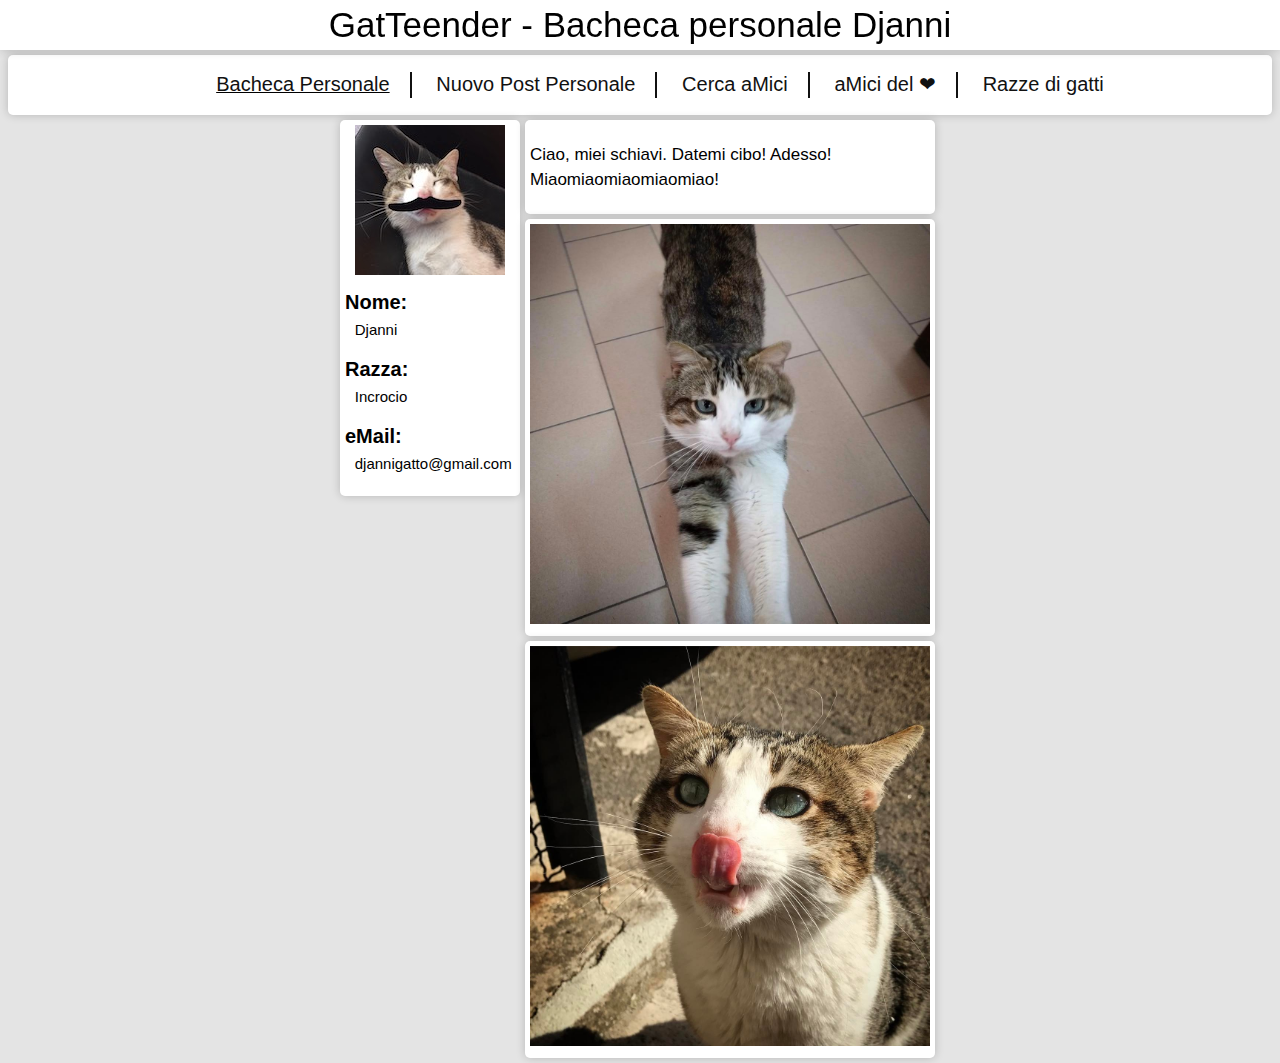
<file: GatTeender/web/index.html>
<!DOCTYPE html>

<html>
    <head>
        <title>GatTeender: trova il tuo gatto preferito</title>
        
        <meta charset="UTF-8">
        
        <meta name="viewport" content="width=device-width, initial-scale=1.0">
        <meta name="author" content="Alessio Murru, Fabrizio Corda, Alessandro Carcangiu">
        <meta name="keywords" content="cerca gatti amore purr frr">
        
        <link rel="stylesheet" type="text/css" href="style.css" media="screen">
    </head>

    <body>
        <!--header contenente in titolo della pagina-->
        <header>
            <div id="title">
                GatTeender - Bacheca personale Djanni
            </div>
        </header>

        <!--Barra di navigazione tra le pagine del sito-->
        <nav>
            <ol>
                <li class="active"><a href="index.html">Bacheca Personale</a></li>
                <li><a href="nuovopost.html">Nuovo Post Personale</a></li>
                <li><a href="cercaamici.html">Cerca aMici</a></li>
                <li><a href="amicidelcuore.html">aMici del ❤</a></li>
                <li><a href="razdegat.html">Razze di gatti</a></li>
            </ol>
        </nav>

        <!--Contenuti della pagina-->
        <div id="divBody">
            <!--Informazioni personali-->
            <div id="info">
                <div class="profilePic">
                    <img title="fotoProfilo" alt="Foto Profilo" src="img/djanniprofilo.jpg">
                </div>
                <p id="catName"><strong>Nome:</strong> Djanni</p>
                <p id="catRace"><strong>Razza:</strong> Incrocio</p>
                <p id="catContact"><strong>eMail:</strong> djannigatto@gmail.com</p>
            </div>

            <!--lista dei post-->
            <div id="posts">
                <!--Singolo post di testo-->
                <div class="post">
                    <p>Ciao, miei schiavi. Datemi cibo! Adesso! Miaomiaomiaomiaomiao!</p>
                </div>
                <!--Singolo post con una foto-->
                <div class="post">
                    <img alt="Post con foto" src="img/djanni1.jpg">
                </div>
                <!--Singolo post con una foto-->
                <div class="post">
                    <img alt="Post con foto" src="img/djanni2.jpg">
                </div>
            </div>
        </div>
    </body>
</html>
</file>
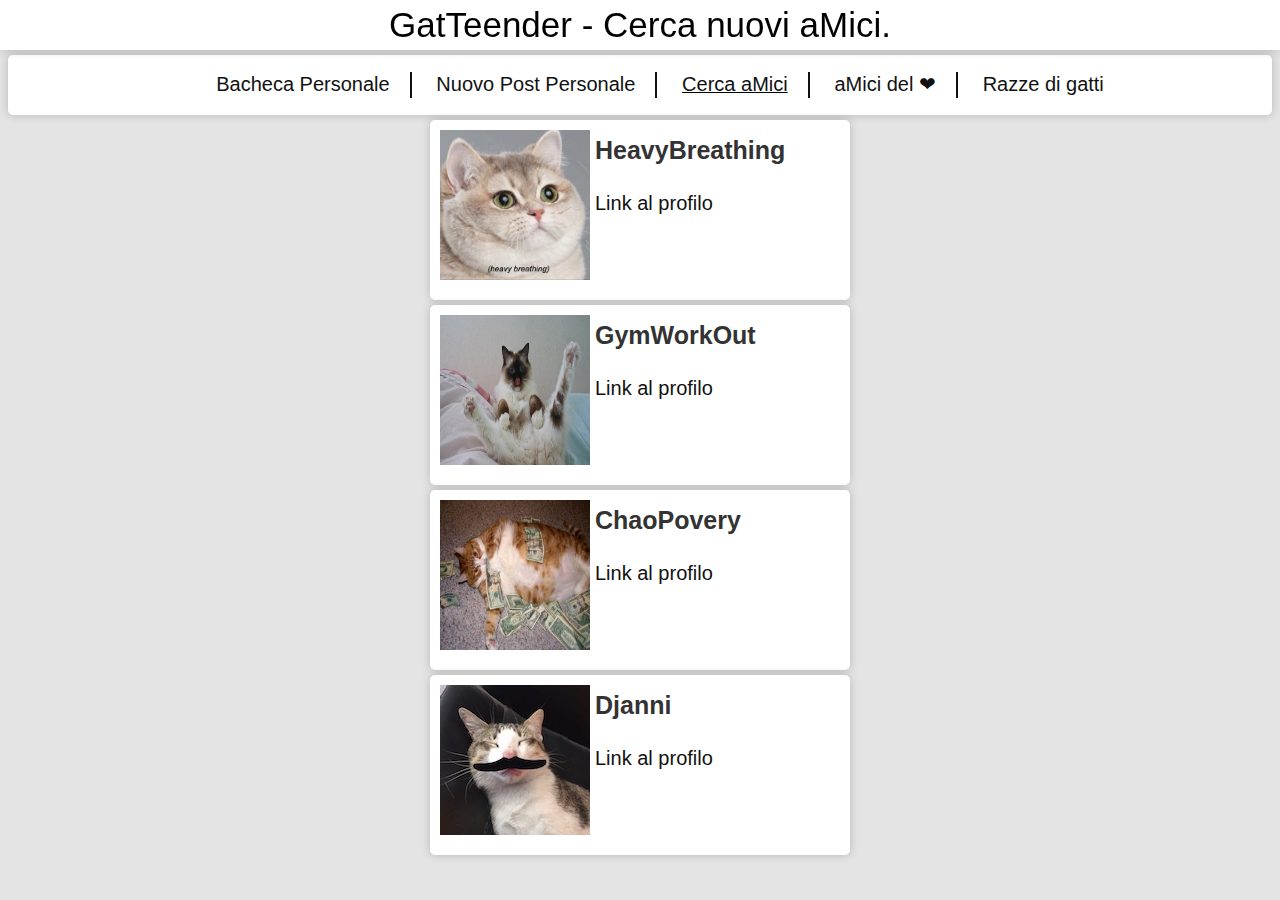
<file: GatTeender/web/cercaamici.html>
<!DOCTYPE html>

<html>
    <head>
        <title>GatTeender: trova il tuo gatto preferito</title>
        
        <meta charset="UTF-8">
        
        <meta name="viewport" content="width=device-width, initial-scale=1.0">
        <meta name="author" content="Alessio Murru, Fabrizio Corda, Alessandro Carcangiu">
        <meta name="keywords" content="cerca gatti amore purr frr">
        
        <link rel="stylesheet" type="text/css" href="style.css" media="screen">
    </head>
    <body>
        <header>
            <div id="title">
                GatTeender - Cerca nuovi aMici.
            </div>
        </header>
        <!--Barra di navigazione tra le pagine del sito-->
        <nav>
            <ol>
                <li><a href="index.html">Bacheca Personale</a></li>
                <li><a href="nuovopost.html">Nuovo Post Personale</a></li>
                <li class="active"><a href="cercaamici.html">Cerca aMici</a></li>
                <li><a href="amicidelcuore.html">aMici del ❤</a></li>
                <li><a href="razdegat.html">Razze di gatti</a></li>
            </ol>
        </nav>

        <!--Contenuti della pagina-->
        <div id="divBody">
            <div id="usersList">
                <div class="user">
                    <div class="profilePic">
                        <img alt="Foto Profilo" src="img/user1.gif">
                    </div>
                    <div class="userData">
                        <h2>HeavyBreathing</h2>
                        <a href="index.html?user=01">Link al profilo</a>
                    </div>
                </div>
                <div class="user">
                    <div class="profilePic">
                        <img alt="Foto Profilo" src="img/user2.jpg">
                    </div>
                    <div class="userData">
                        <h2>GymWorkOut</h2>
                        <a href="index.html?user=02">Link al profilo</a>
                    </div>
                </div>
                <div class="user">
                    <div class="profilePic">
                        <img alt="Foto Profilo" src="img/user3.jpg">
                    </div>
                    <div class="userData">
                        <h2>ChaoPovery</h2>
                        <a href="index.html?user=03">Link al profilo</a>
                    </div>
                </div>
                <div class="user">
                    <div class="profilePic">
                        <img alt="Foto Profilo" src="img/djanniprofilo.jpg">
                    </div>
                    <div class="userData">
                        <h2>Djanni</h2>
                        <a href="index.html?user=00">Link al profilo</a>
                    </div>
                </div>
            </div>
        </div>
    </body>
</html>
</file>
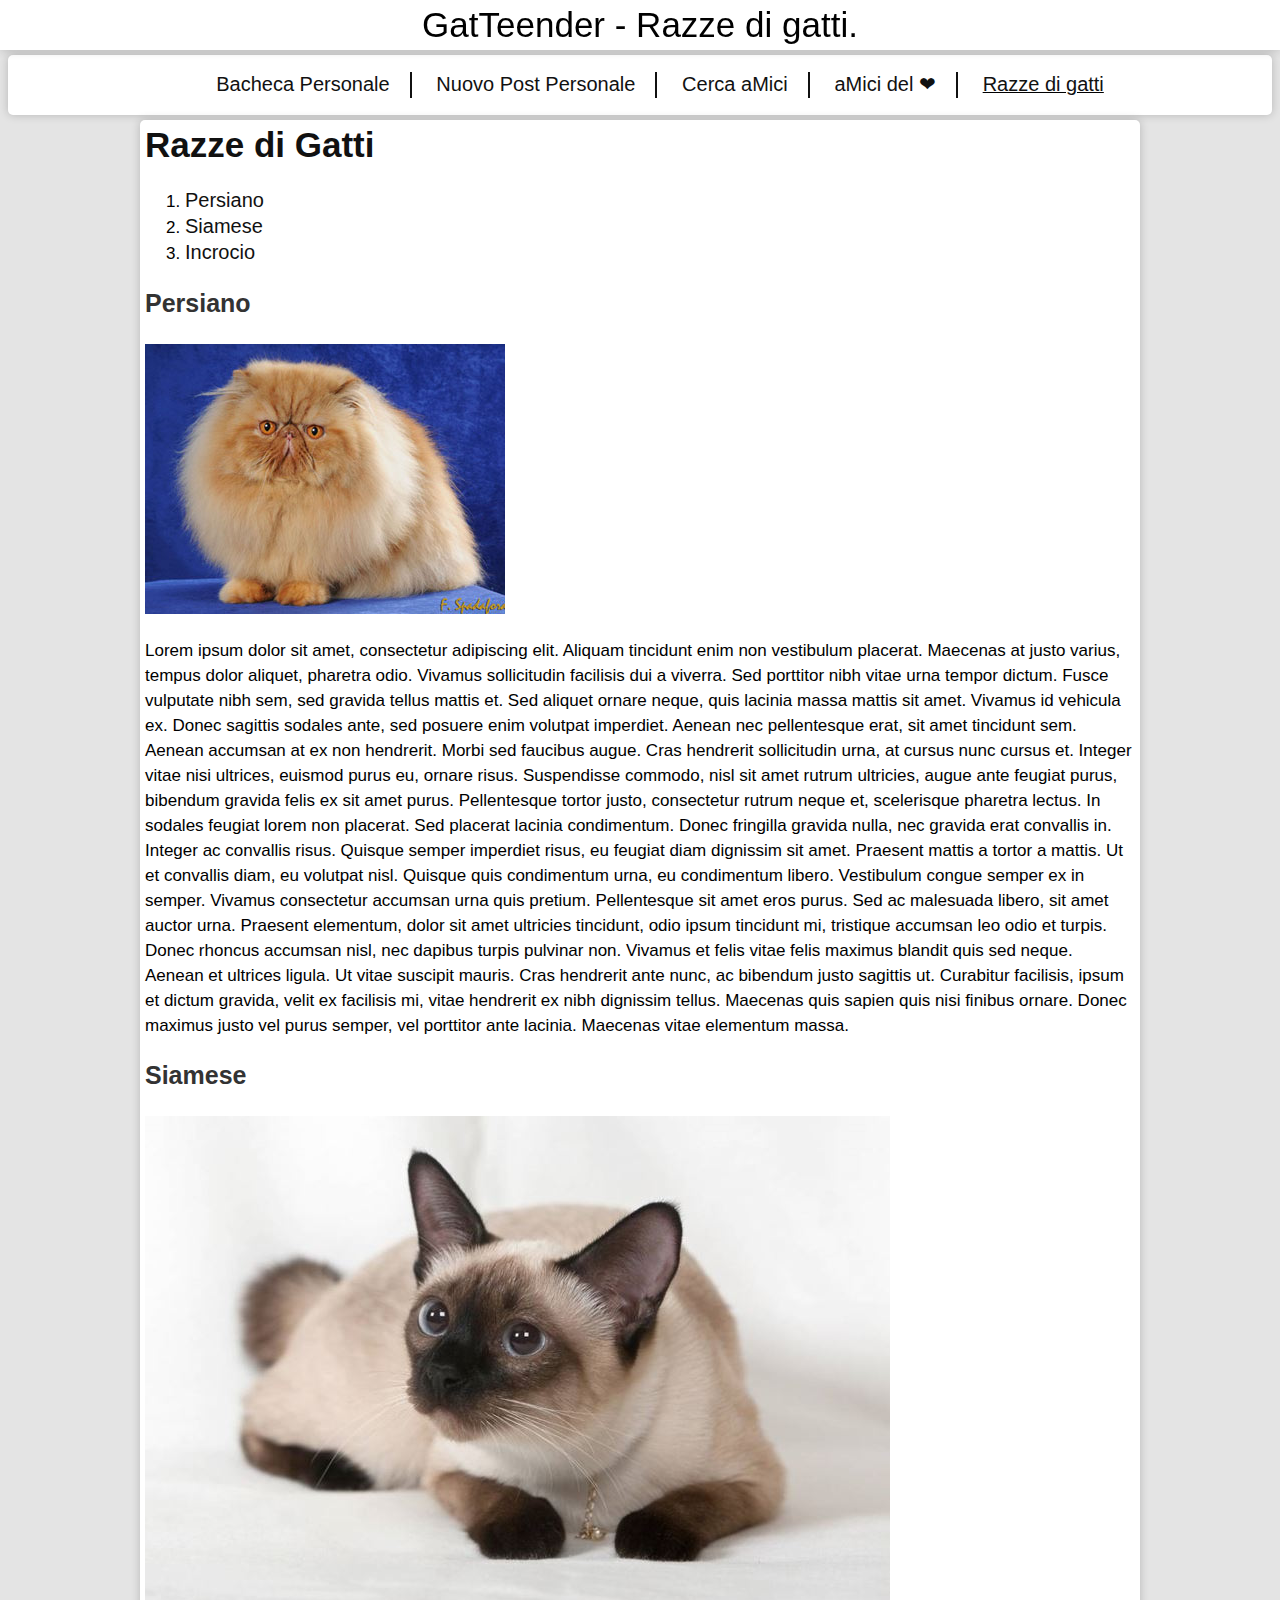
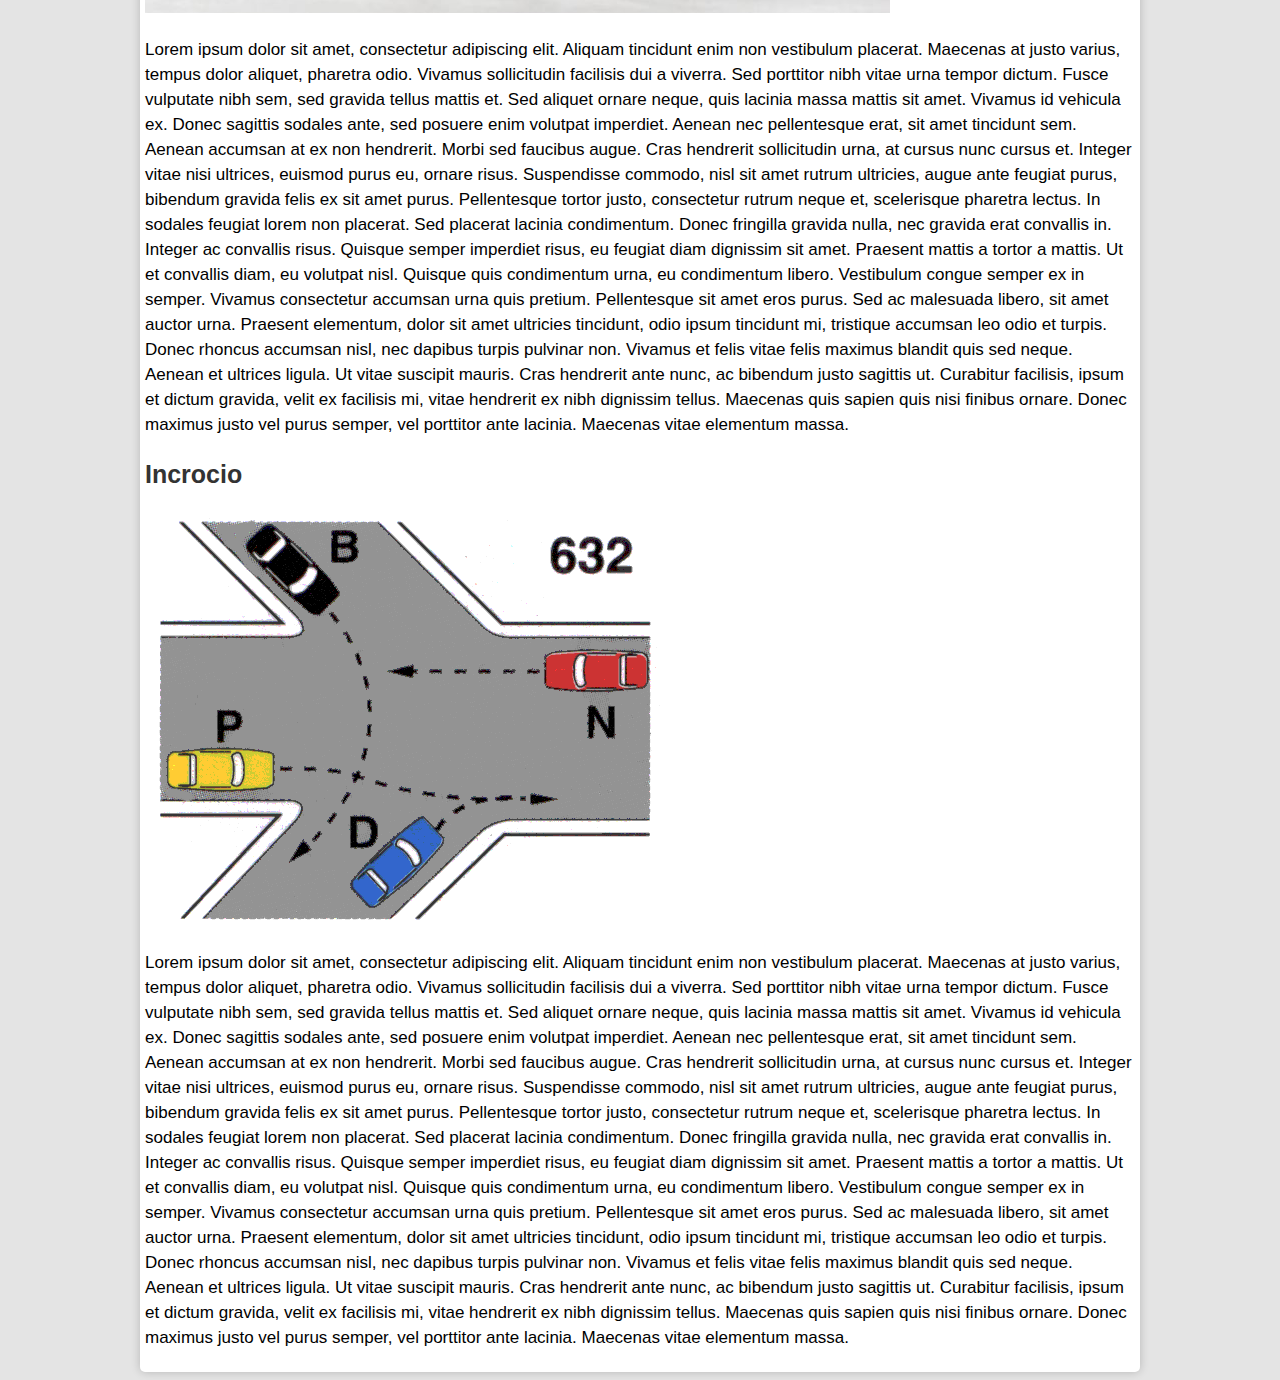
<file: GatTeender/web/razdegat.html>
<!DOCTYPE html>

<html>
    <head>
        <title>GatTeender: trova il tuo gatto preferito</title>
        
        <meta charset="UTF-8">
        
        <meta name="viewport" content="width=device-width, initial-scale=1.0">
        <meta name="author" content="Alessio Murru, Fabrizio Corda, Alessandro Carcangiu">
        <meta name="keywords" content="cerca gatti amore purr frr">
        
        <link rel="stylesheet" type="text/css" href="style.css" media="screen">
    </head>

    <body>
        <header>
            <div id="title">
                GatTeender - Razze di gatti.
            </div>
        </header>
        <!--Barra di navigazione tra le pagine del sito-->
        <nav>
            <ol>
                <li><a href="index.html">Bacheca Personale</a></li>
                <li><a href="nuovopost.html">Nuovo Post Personale</a></li>
                <li><a href="cercaamici.html">Cerca aMici</a></li>
                <li><a href="amicidelcuore.html">aMici del ❤</a></li>
                <li class="active"><a href="razdegat.html">Razze di gatti</a></li>
            </ol>
        </nav>

        <!--Contenuti della pagina-->
        <div id="divBody">
            <div id="razDeGat">
                <h1>Razze di Gatti</h1>
                <ol>
                    <li><a href="#persiano">Persiano</a></li>
                    <li><a href="#siamese">Siamese</a></li>
                    <li><a href="#incrocio">Incrocio</a></li>
                </ol>
                <h2 id="persiano">Persiano</h2>
                <img alt="la foto di un  persiano prr prr frrr frrr" src="img/persiano1.jpg">
                <p>
                    Lorem ipsum dolor sit amet, consectetur adipiscing elit. Aliquam tincidunt enim non vestibulum placerat. Maecenas at justo varius, tempus dolor aliquet, pharetra odio. Vivamus sollicitudin facilisis dui a viverra. Sed porttitor nibh vitae urna tempor dictum. Fusce vulputate nibh sem, sed gravida tellus mattis et. Sed aliquet ornare neque, quis lacinia massa mattis sit amet. Vivamus id vehicula ex. Donec sagittis sodales ante, sed posuere enim volutpat imperdiet. Aenean nec pellentesque erat, sit amet tincidunt sem. Aenean accumsan at ex non hendrerit. Morbi sed faucibus augue. Cras hendrerit sollicitudin urna, at cursus nunc cursus et. Integer vitae nisi ultrices, euismod purus eu, ornare risus. Suspendisse commodo, nisl sit amet rutrum ultricies, augue ante feugiat purus, bibendum gravida felis ex sit amet purus. Pellentesque tortor justo, consectetur rutrum neque et, scelerisque pharetra lectus. In sodales feugiat lorem non placerat. Sed placerat lacinia condimentum. Donec fringilla gravida nulla, nec gravida erat convallis in. Integer ac convallis risus. Quisque semper imperdiet risus, eu feugiat diam dignissim sit amet. Praesent mattis a tortor a mattis. Ut et convallis diam, eu volutpat nisl. Quisque quis condimentum urna, eu condimentum libero. Vestibulum congue semper ex in semper. Vivamus consectetur accumsan urna quis pretium. Pellentesque sit amet eros purus. Sed ac malesuada libero, sit amet auctor urna. Praesent elementum, dolor sit amet ultricies tincidunt, odio ipsum tincidunt mi, tristique accumsan leo odio et turpis. Donec rhoncus accumsan nisl, nec dapibus turpis pulvinar non. Vivamus et felis vitae felis maximus blandit quis sed neque. Aenean et ultrices ligula. Ut vitae suscipit mauris. Cras hendrerit ante nunc, ac bibendum justo sagittis ut. Curabitur facilisis, ipsum et dictum gravida, velit ex facilisis mi, vitae hendrerit ex nibh dignissim tellus. Maecenas quis sapien quis nisi finibus ornare. Donec maximus justo vel purus semper, vel porttitor ante lacinia. Maecenas vitae elementum massa.
                </p>
                <h2 id="siamese">Siamese</h2>
                <img alt="la foto di un  siamese prr prr frrr frrr" src="img/siamese1.jpg">
                <p>
                    Lorem ipsum dolor sit amet, consectetur adipiscing elit. Aliquam tincidunt enim non vestibulum placerat. Maecenas at justo varius, tempus dolor aliquet, pharetra odio. Vivamus sollicitudin facilisis dui a viverra. Sed porttitor nibh vitae urna tempor dictum. Fusce vulputate nibh sem, sed gravida tellus mattis et. Sed aliquet ornare neque, quis lacinia massa mattis sit amet. Vivamus id vehicula ex. Donec sagittis sodales ante, sed posuere enim volutpat imperdiet. Aenean nec pellentesque erat, sit amet tincidunt sem. Aenean accumsan at ex non hendrerit. Morbi sed faucibus augue. Cras hendrerit sollicitudin urna, at cursus nunc cursus et. Integer vitae nisi ultrices, euismod purus eu, ornare risus. Suspendisse commodo, nisl sit amet rutrum ultricies, augue ante feugiat purus, bibendum gravida felis ex sit amet purus. Pellentesque tortor justo, consectetur rutrum neque et, scelerisque pharetra lectus. In sodales feugiat lorem non placerat. Sed placerat lacinia condimentum. Donec fringilla gravida nulla, nec gravida erat convallis in. Integer ac convallis risus. Quisque semper imperdiet risus, eu feugiat diam dignissim sit amet. Praesent mattis a tortor a mattis. Ut et convallis diam, eu volutpat nisl. Quisque quis condimentum urna, eu condimentum libero. Vestibulum congue semper ex in semper. Vivamus consectetur accumsan urna quis pretium. Pellentesque sit amet eros purus. Sed ac malesuada libero, sit amet auctor urna. Praesent elementum, dolor sit amet ultricies tincidunt, odio ipsum tincidunt mi, tristique accumsan leo odio et turpis. Donec rhoncus accumsan nisl, nec dapibus turpis pulvinar non. Vivamus et felis vitae felis maximus blandit quis sed neque. Aenean et ultrices ligula. Ut vitae suscipit mauris. Cras hendrerit ante nunc, ac bibendum justo sagittis ut. Curabitur facilisis, ipsum et dictum gravida, velit ex facilisis mi, vitae hendrerit ex nibh dignissim tellus. Maecenas quis sapien quis nisi finibus ornare. Donec maximus justo vel purus semper, vel porttitor ante lacinia. Maecenas vitae elementum massa.
                </p>
                <h2 id="incrocio">Incrocio</h2>
                <img alt="la foto di un  incrocio prr prr frrr frrr" src="img/incrocio1.gif">
                <p>
                    Lorem ipsum dolor sit amet, consectetur adipiscing elit. Aliquam tincidunt enim non vestibulum placerat. Maecenas at justo varius, tempus dolor aliquet, pharetra odio. Vivamus sollicitudin facilisis dui a viverra. Sed porttitor nibh vitae urna tempor dictum. Fusce vulputate nibh sem, sed gravida tellus mattis et. Sed aliquet ornare neque, quis lacinia massa mattis sit amet. Vivamus id vehicula ex. Donec sagittis sodales ante, sed posuere enim volutpat imperdiet. Aenean nec pellentesque erat, sit amet tincidunt sem. Aenean accumsan at ex non hendrerit. Morbi sed faucibus augue. Cras hendrerit sollicitudin urna, at cursus nunc cursus et. Integer vitae nisi ultrices, euismod purus eu, ornare risus. Suspendisse commodo, nisl sit amet rutrum ultricies, augue ante feugiat purus, bibendum gravida felis ex sit amet purus. Pellentesque tortor justo, consectetur rutrum neque et, scelerisque pharetra lectus. In sodales feugiat lorem non placerat. Sed placerat lacinia condimentum. Donec fringilla gravida nulla, nec gravida erat convallis in. Integer ac convallis risus. Quisque semper imperdiet risus, eu feugiat diam dignissim sit amet. Praesent mattis a tortor a mattis. Ut et convallis diam, eu volutpat nisl. Quisque quis condimentum urna, eu condimentum libero. Vestibulum congue semper ex in semper. Vivamus consectetur accumsan urna quis pretium. Pellentesque sit amet eros purus. Sed ac malesuada libero, sit amet auctor urna. Praesent elementum, dolor sit amet ultricies tincidunt, odio ipsum tincidunt mi, tristique accumsan leo odio et turpis. Donec rhoncus accumsan nisl, nec dapibus turpis pulvinar non. Vivamus et felis vitae felis maximus blandit quis sed neque. Aenean et ultrices ligula. Ut vitae suscipit mauris. Cras hendrerit ante nunc, ac bibendum justo sagittis ut. Curabitur facilisis, ipsum et dictum gravida, velit ex facilisis mi, vitae hendrerit ex nibh dignissim tellus. Maecenas quis sapien quis nisi finibus ornare. Donec maximus justo vel purus semper, vel porttitor ante lacinia. Maecenas vitae elementum massa.
                </p>
            </div>
        </div>
    </body>
</html>
</file>
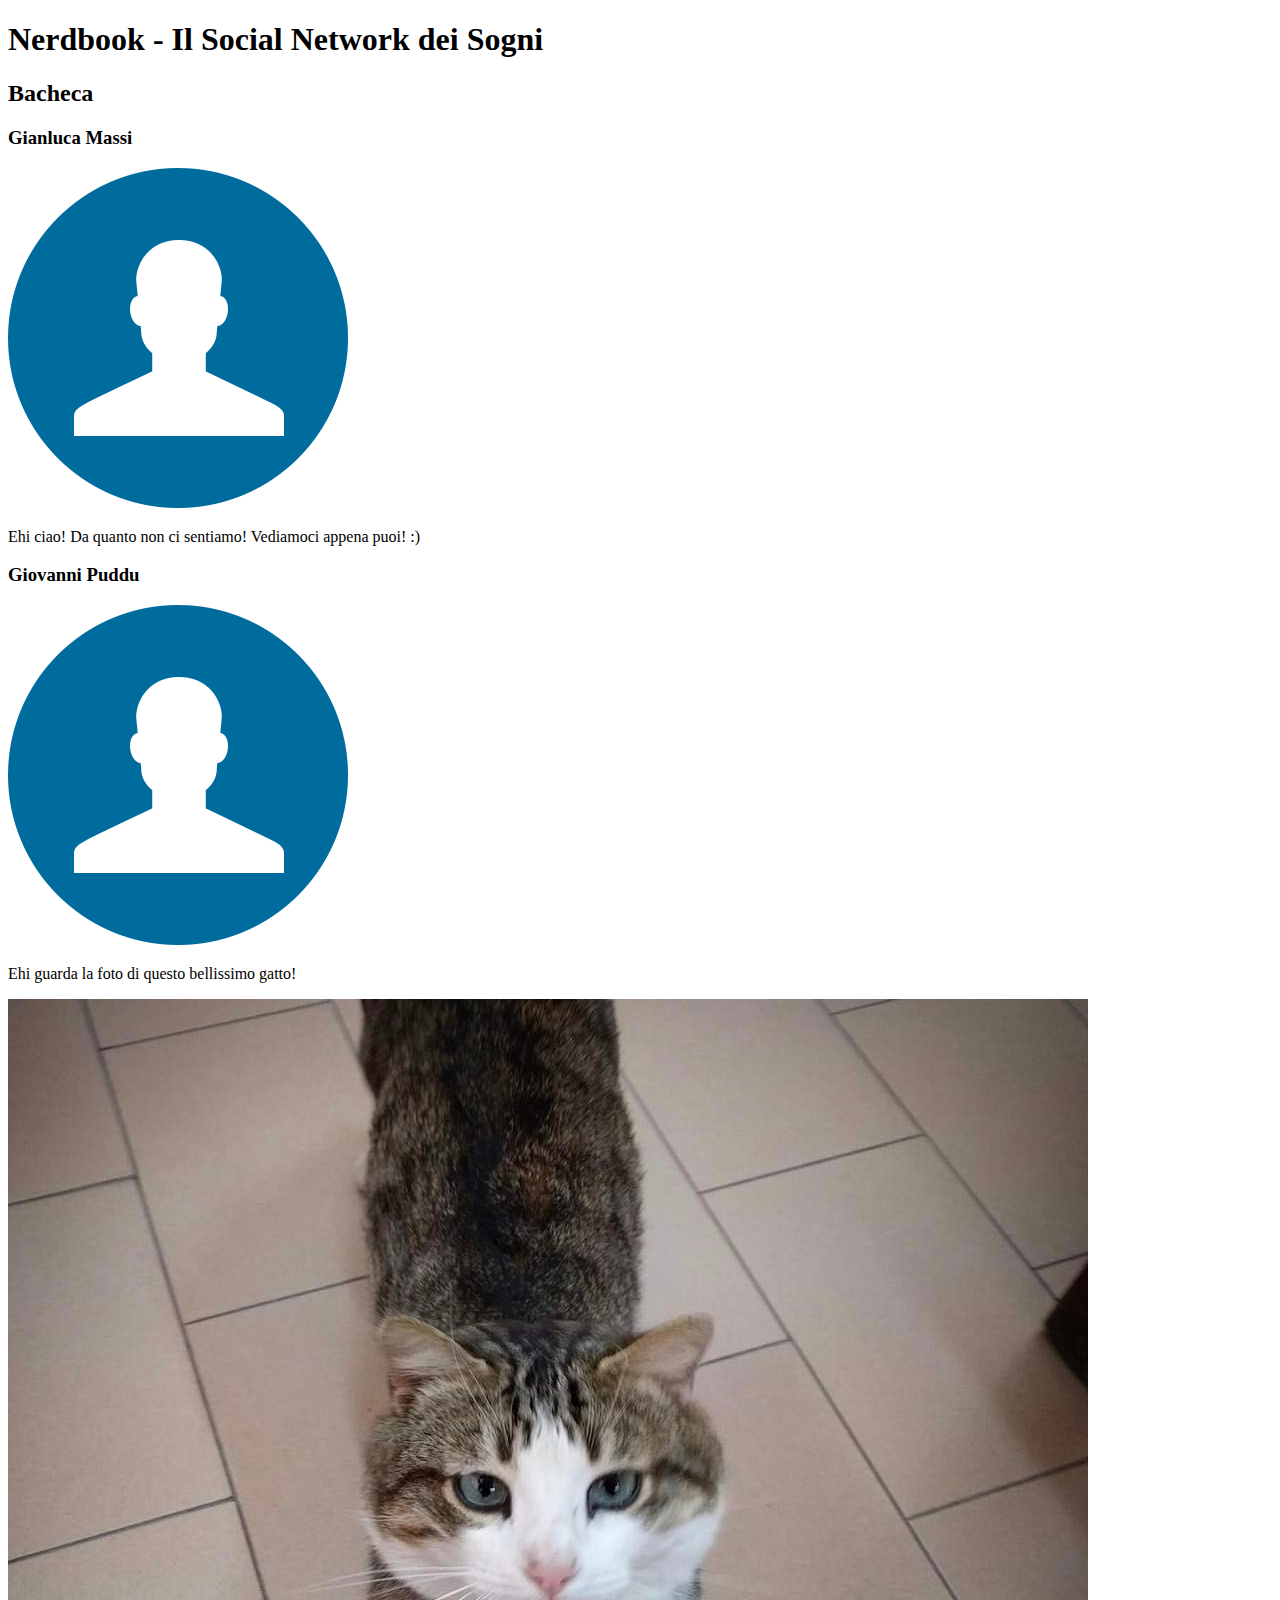
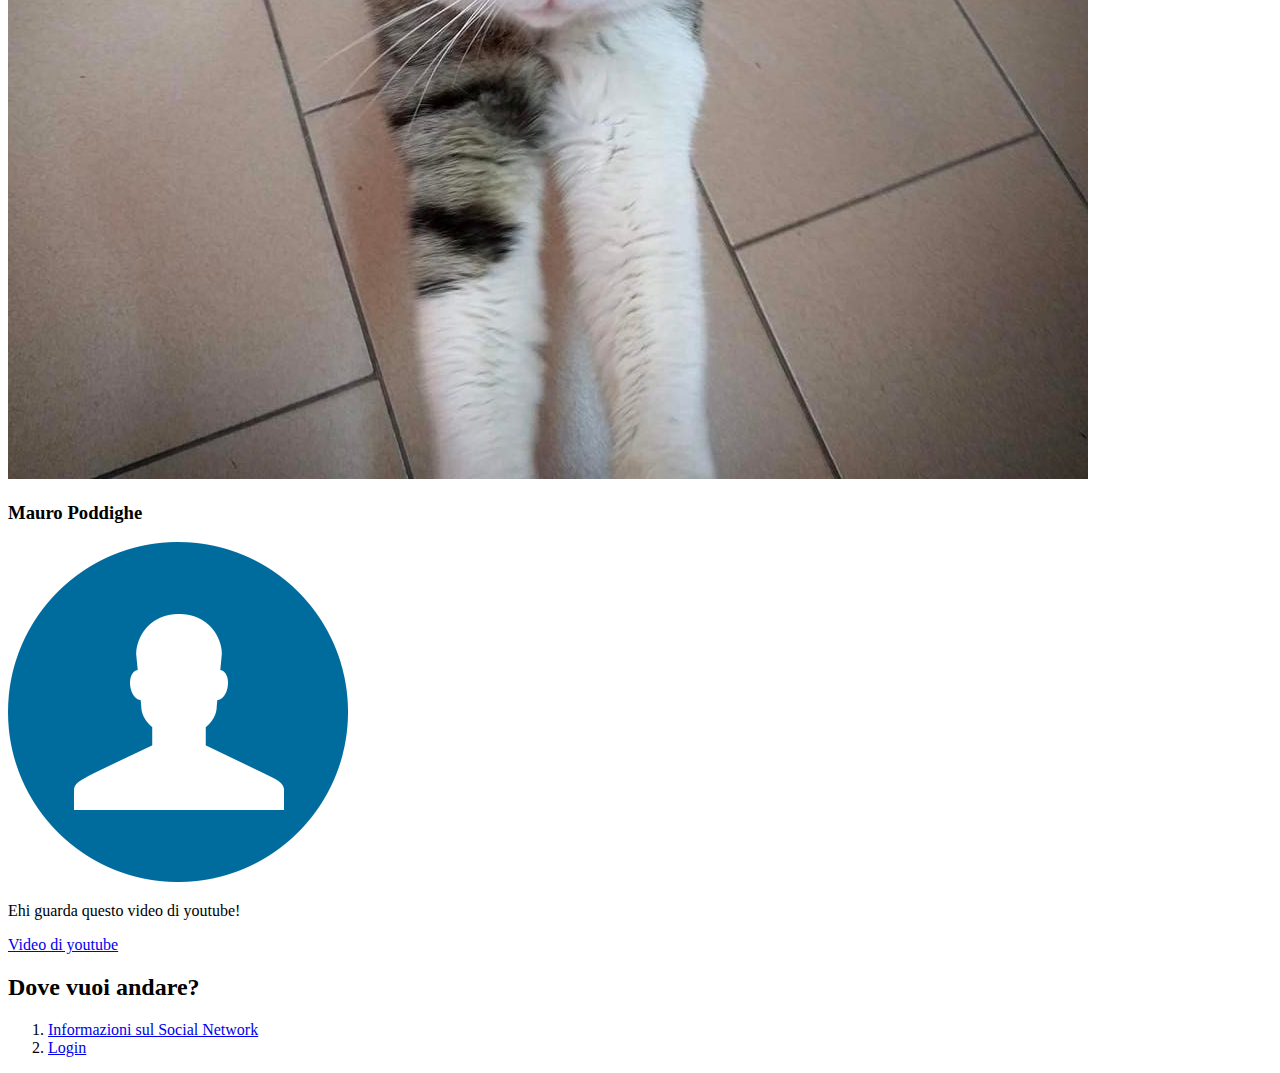
<file: Progetto_Amm/web/M1/bacheca.html>
<!DOCTYPE html>
<html>
    <head>
        <title>NerdBook - Bacheca</title>
        <meta charset="UTF-8">
        <meta name="author" content="Edoardo Demuru">
        <meta name="viewport" content="width=device-width, initial-scale=1.0">
        <meta name="keywords" content="Nerdbook Social Network sogni bacheca personale">
        <meta name="description" content="Bacheca personale utente">
    </head>
    
    <body>
        
        <header id="titleBac">
            <h1>Nerdbook - Il Social Network dei Sogni</h1>
        </header>
        
        <article id="posts">
          <h2>Bacheca</h2>
            
          <section id="post1">
            <h3>Gianluca Massi</h3>
            <img title="fotoProfilo" alt="Foto del Profilo" src="../img/user-icon.png">
            <p>Ehi ciao! Da quanto non ci sentiamo! Vediamoci appena puoi! :)</p>                    
          </section>
        
          <section id="post2">
            <h3>Giovanni Puddu</h3>
            <img title="fotoProfilo" alt="Foto del Profilo" src="../img/user-icon.png">
            <p>Ehi guarda la foto di questo bellissimo gatto!</p>   
            <img src="../img/djanni1.jpg" alt="Foto di gatto" title="Allegato"/>
          </section>
        
          <section id="post3">
            <h3>Mauro Poddighe</h3>
            <img title="fotoProfilo" alt="Foto del Profilo" src="../img/user-icon.png">
            <p>Ehi guarda questo video di youtube!</p>
            <a href="https://www.youtube.com/watch?v=-OnRxfhbHB4">Video di youtube</a>                    
          </section>
            
        </article>
        
        <nav id="link">
            <h2>Dove vuoi andare?</h2>
            <ol>
                <li><a href="descrizione.html">Informazioni sul Social Network</a></li>                
                <li><a href="login.html">Login</a></li>
            </ol>
            
        </nav>
    </body>
</html>
</file>
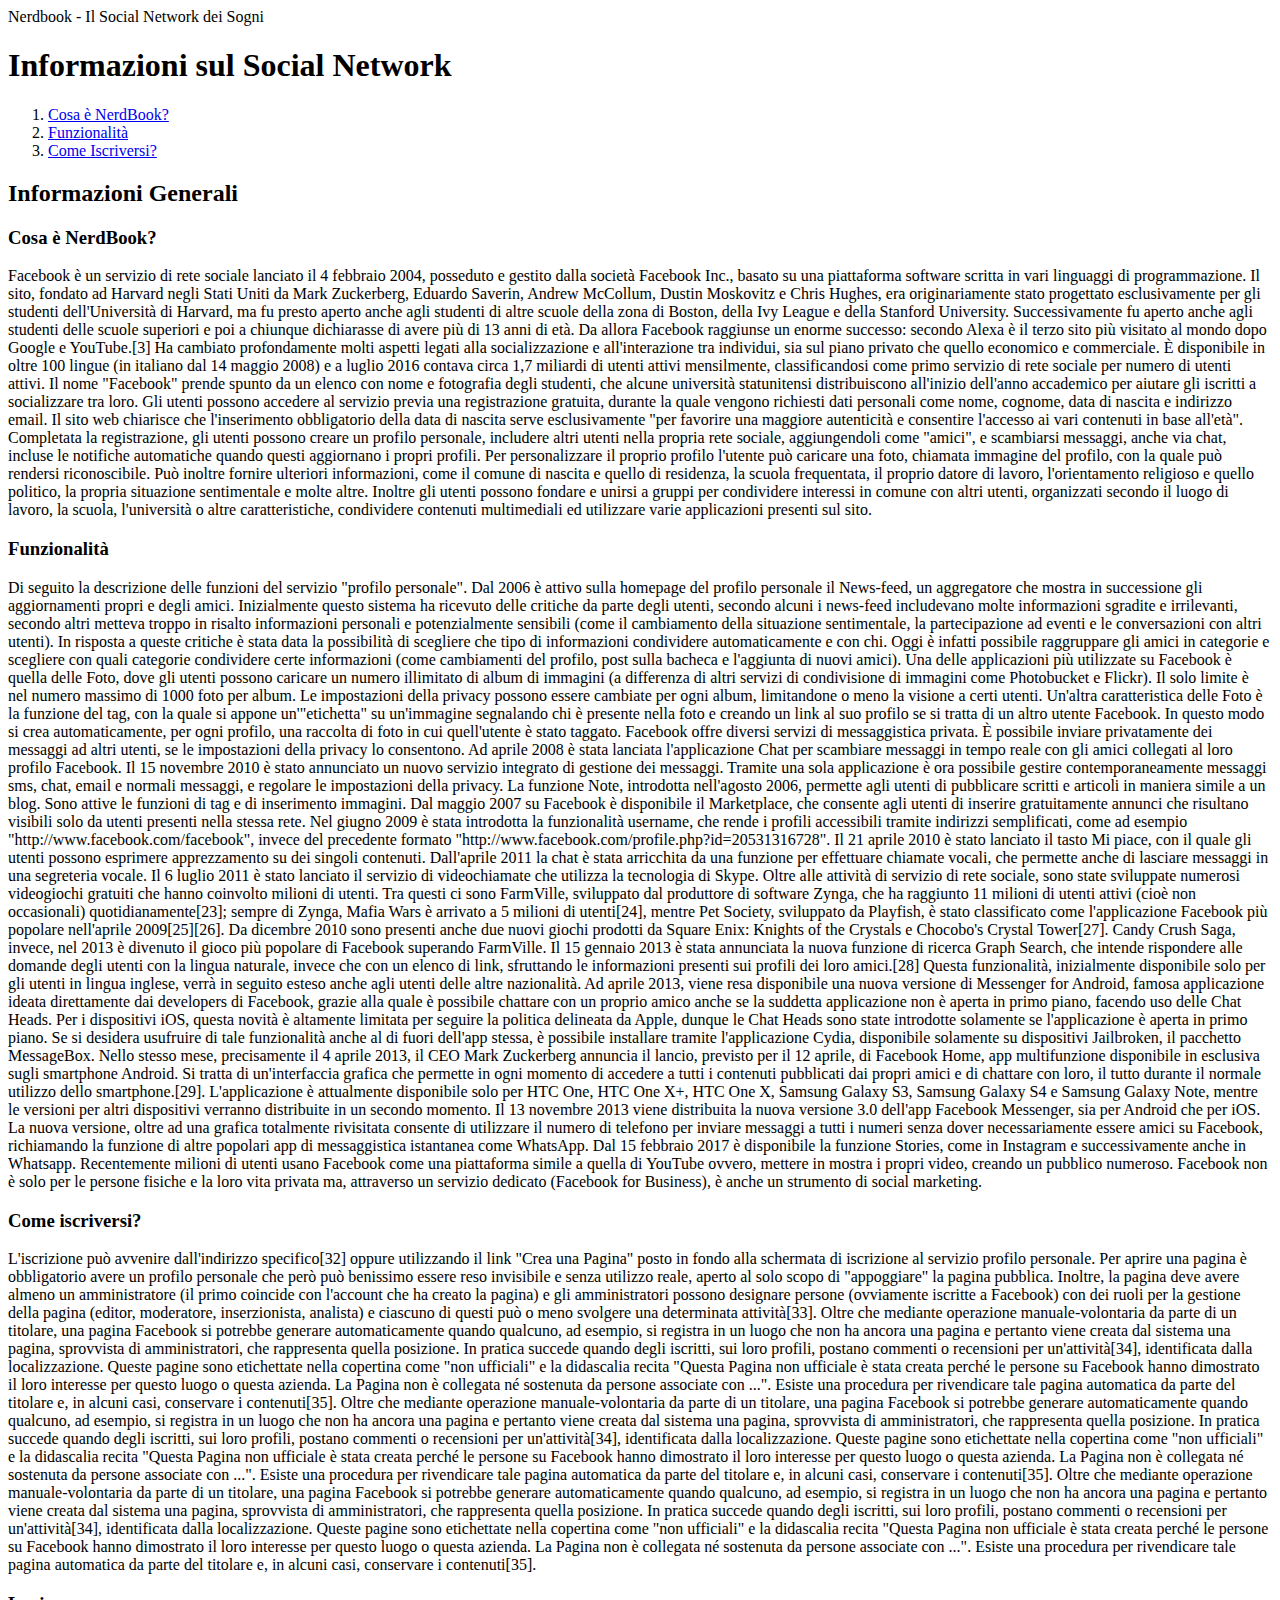
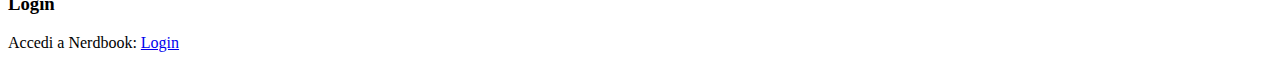
<file: Progetto_Amm/web/M1/descrizione.html>
<!DOCTYPE html>
<html>
    <head>
        <title>Nerdbook - Descrizione</title>
        <meta charset="UTF-8">
        <meta name="author" content="Edoardo Demuru">
        <meta name="viewport" content="width=device-width, initial-scale=1.0">
        <meta name="keywords" content="Nerdbook Social Network sogni">
        <meta name="description" content="Descrizione Social Network sogni">
    </head>
    
    <body>
        <header id="title">
            Nerdbook - Il Social Network dei Sogni         
        </header>    
        
        
     <div id="pageContent">
         
         <article id="CorpoTesto">             
         <h1>Informazioni sul Social Network</h1>
         
           <div id="link">             
              <ol>
                <li><a href="#cosa">Cosa è NerdBook?</a></li>
                <li><a href="#funzionalita">Funzionalità</a></li>
                <li><a href="#come">Come Iscriversi?</a></li>                
              </ol>
           </div>  
         
            
            
            <h2>Informazioni Generali</h2>
                
                <section id="cosa">
                <h3>Cosa è NerdBook?</h3>
                <p>Facebook è un servizio di rete sociale lanciato il 4 febbraio 2004, posseduto e gestito dalla società Facebook Inc., basato su una piattaforma software scritta in vari linguaggi di programmazione. Il sito, fondato ad Harvard negli Stati Uniti da Mark Zuckerberg, Eduardo Saverin, Andrew McCollum, Dustin Moskovitz e Chris Hughes, era originariamente stato progettato esclusivamente per gli studenti dell'Università di Harvard, ma fu presto aperto anche agli studenti di altre scuole della zona di Boston, della Ivy League e della Stanford University.
                   Successivamente fu aperto anche agli studenti delle scuole superiori e poi a chiunque dichiarasse di avere più di 13 anni di età. Da allora Facebook raggiunse un enorme successo: secondo Alexa è il terzo sito più visitato al mondo dopo Google e YouTube.[3] Ha cambiato profondamente molti aspetti legati alla socializzazione e all'interazione tra individui, sia sul piano privato che quello economico e commerciale.
                   È disponibile in oltre 100 lingue (in italiano dal 14 maggio 2008) e a luglio 2016 contava circa 1,7 miliardi di utenti attivi mensilmente, classificandosi come primo servizio di rete sociale per numero di utenti attivi.
                   Il nome "Facebook" prende spunto da un elenco con nome e fotografia degli studenti, che alcune università statunitensi distribuiscono all'inizio dell'anno accademico per aiutare gli iscritti a socializzare tra loro.
                   Gli utenti possono accedere al servizio previa una registrazione gratuita, durante la quale vengono richiesti dati personali come nome, cognome, data di nascita e indirizzo email. Il sito web chiarisce che l'inserimento obbligatorio della data di nascita serve esclusivamente "per favorire una maggiore autenticità e consentire l'accesso ai vari contenuti in base all'età". Completata la registrazione, gli utenti possono creare un profilo personale, includere altri utenti nella propria rete sociale, aggiungendoli come "amici", e scambiarsi messaggi, anche via chat, incluse le notifiche automatiche quando questi aggiornano i propri profili. Per personalizzare il proprio profilo l'utente può caricare una foto, chiamata immagine del profilo, con la quale può rendersi riconoscibile. Può inoltre fornire ulteriori informazioni, come il comune di nascita e quello di residenza, la scuola frequentata, il proprio datore di lavoro, l'orientamento religioso e quello politico, la propria situazione sentimentale e molte altre.
                   Inoltre gli utenti possono fondare e unirsi a gruppi per condividere interessi in comune con altri utenti, organizzati secondo il luogo di lavoro, la scuola, l'università o altre caratteristiche, condividere contenuti multimediali ed utilizzare varie applicazioni
                   presenti sul sito.
                </p>
                </section>
            
           
            
            
            <section id="funzionalita">
                <h3>Funzionalità</h3>
                <p>Di seguito la descrizione delle funzioni del servizio "profilo personale". Dal 2006 è attivo sulla homepage del profilo personale il News-feed, un aggregatore che mostra in successione gli aggiornamenti propri e degli amici. Inizialmente questo sistema ha ricevuto delle critiche da parte degli utenti, secondo alcuni i news-feed includevano molte informazioni sgradite e irrilevanti, secondo altri metteva troppo in risalto informazioni personali e potenzialmente sensibili (come il cambiamento della situazione sentimentale, la partecipazione ad eventi e le conversazioni con altri utenti). In risposta a queste critiche è stata data la possibilità di scegliere che tipo di informazioni condividere automaticamente e con chi. Oggi è infatti possibile raggruppare gli amici in categorie e scegliere con quali categorie condividere certe informazioni (come cambiamenti del profilo, post sulla bacheca e l'aggiunta di nuovi amici).
                   Una delle applicazioni più utilizzate su Facebook è quella delle Foto, dove gli utenti possono caricare un numero illimitato di album di immagini (a differenza di altri servizi di condivisione di immagini come Photobucket e Flickr). Il solo limite è nel numero massimo di 1000 foto per album. Le impostazioni della privacy possono essere cambiate per ogni album, limitandone o meno la visione a certi utenti. Un'altra caratteristica delle Foto è la funzione del tag, con la quale si appone un'"etichetta" su un'immagine segnalando chi è presente nella foto e creando un link al suo profilo se si tratta di un altro utente Facebook. In questo modo si crea automaticamente, per ogni profilo, una raccolta di foto in cui quell'utente è stato taggato.
                   Facebook offre diversi servizi di messaggistica privata. È possibile inviare privatamente dei messaggi ad altri utenti, se le impostazioni della privacy lo consentono. Ad aprile 2008 è stata lanciata l'applicazione Chat per scambiare messaggi in tempo reale con gli amici collegati al loro profilo Facebook. Il 15 novembre 2010 è stato annunciato un nuovo servizio integrato di gestione dei messaggi. Tramite una sola applicazione è ora possibile gestire contemporaneamente messaggi sms, chat, email e normali messaggi, e regolare le impostazioni della privacy.
                   La funzione Note, introdotta nell'agosto 2006, permette agli utenti di pubblicare scritti e articoli in maniera simile a un blog. Sono attive le funzioni di tag e di inserimento immagini.
                   Dal maggio 2007 su Facebook è disponibile il Marketplace, che consente agli utenti di inserire gratuitamente annunci che risultano visibili solo da utenti presenti nella stessa rete.
                   Nel giugno 2009 è stata introdotta la funzionalità username, che rende i profili accessibili tramite indirizzi semplificati, come ad esempio "http://www.facebook.com/facebook", invece del precedente formato "http://www.facebook.com/profile.php?id=20531316728".
                   Il 21 aprile 2010 è stato lanciato il tasto Mi piace, con il quale gli utenti possono esprimere apprezzamento su dei singoli contenuti.
                   Dall'aprile 2011 la chat è stata arricchita da una funzione per effettuare chiamate vocali, che permette anche di lasciare messaggi in una segreteria vocale. Il 6 luglio 2011 è stato lanciato il servizio di videochiamate che utilizza la tecnologia di Skype.
                   Oltre alle attività di servizio di rete sociale, sono state sviluppate numerosi videogiochi gratuiti che hanno coinvolto milioni di utenti. Tra questi ci sono FarmVille, sviluppato dal produttore di software Zynga, che ha raggiunto 11 milioni di utenti attivi (cioè non occasionali) quotidianamente[23]; sempre di Zynga, Mafia Wars è arrivato a 5 milioni di utenti[24], mentre Pet Society, sviluppato da Playfish, è stato classificato come l'applicazione Facebook più popolare nell'aprile 2009[25][26]. Da dicembre 2010 sono presenti anche due nuovi giochi prodotti da Square Enix: Knights of the Crystals e Chocobo's Crystal Tower[27]. Candy Crush Saga, invece, nel 2013 è divenuto il gioco più popolare di Facebook superando FarmVille.
                   Il 15 gennaio 2013 è stata annunciata la nuova funzione di ricerca Graph Search, che intende rispondere alle domande degli utenti con la lingua naturale, invece che con un elenco di link, sfruttando le informazioni presenti sui profili dei loro amici.[28] Questa funzionalità, inizialmente disponibile solo per gli utenti in lingua inglese, verrà in seguito esteso anche agli utenti delle altre nazionalità. Ad aprile 2013, viene resa disponibile una nuova versione di Messenger for Android, famosa applicazione ideata direttamente dai developers di Facebook, grazie alla quale è possibile chattare con un proprio amico anche se la suddetta applicazione non è aperta in primo piano, facendo uso delle Chat Heads.
                   Per i dispositivi iOS, questa novità è altamente limitata per seguire la politica delineata da Apple, dunque le Chat Heads sono state introdotte solamente se l'applicazione è aperta in primo piano. Se si desidera usufruire di tale funzionalità anche al di fuori dell'app stessa, è possibile installare tramite l'applicazione Cydia, disponibile solamente su dispositivi Jailbroken, il pacchetto MessageBox. Nello stesso mese, precisamente il 4 aprile 2013, il CEO Mark Zuckerberg annuncia il lancio, previsto per il 12 aprile, di Facebook Home, app multifunzione disponibile in esclusiva sugli smartphone Android. Si tratta di un'interfaccia grafica che permette in ogni momento di accedere a tutti i contenuti pubblicati dai propri amici e di chattare con loro, il tutto durante il normale utilizzo dello smartphone.[29].
                   L'applicazione è attualmente disponibile solo per HTC One, HTC One X+, HTC One X, Samsung Galaxy S3, Samsung Galaxy S4 e Samsung Galaxy Note, mentre le versioni per altri dispositivi verranno distribuite in un secondo momento.
                   Il 13 novembre 2013 viene distribuita la nuova versione 3.0 dell'app Facebook Messenger, sia per Android che per iOS. La nuova versione, oltre ad una grafica totalmente rivisitata consente di utilizzare il numero di telefono per inviare messaggi a tutti i numeri senza dover necessariamente essere amici su Facebook, richiamando la funzione di altre popolari app di messaggistica istantanea come WhatsApp.
                   Dal 15 febbraio 2017 è disponibile la funzione Stories, come in Instagram e successivamente anche in Whatsapp.
                   Recentemente milioni di utenti usano Facebook come una piattaforma simile a quella di YouTube ovvero, mettere in mostra i propri video, creando un pubblico numeroso.
                   Facebook non è solo per le persone fisiche e la loro vita privata ma, attraverso un servizio dedicato (Facebook for Business), è anche un strumento di social marketing.
                </p>
            </section>
            
            
            
            <section id="come">
                <h3>Come iscriversi?</h3>
                <p>L'iscrizione può avvenire dall'indirizzo specifico[32] oppure utilizzando il link "Crea una Pagina" posto in fondo alla schermata di iscrizione al servizio profilo personale. Per aprire una pagina è obbligatorio avere un profilo personale che però può benissimo essere reso invisibile e senza utilizzo reale, aperto al solo scopo di "appoggiare" la pagina pubblica. Inoltre, la pagina deve avere almeno un amministratore (il primo coincide con l'account che ha creato la pagina) e gli amministratori possono designare persone (ovviamente iscritte a Facebook) con dei ruoli per la gestione della pagina (editor, moderatore, inserzionista, analista) e ciascuno di questi può o meno svolgere una determinata attività[33].
                   Oltre che mediante operazione manuale-volontaria da parte di un titolare, una pagina Facebook si potrebbe generare automaticamente quando qualcuno, ad esempio, si registra in un luogo che non ha ancora una pagina e pertanto viene creata dal sistema una pagina, sprovvista di amministratori, che rappresenta quella posizione. In pratica succede quando degli iscritti, sui loro profili, postano commenti o recensioni per un'attività[34], identificata dalla localizzazione. Queste pagine sono etichettate nella copertina come "non ufficiali" e la didascalia recita "Questa Pagina non ufficiale è stata creata perché le persone su Facebook hanno dimostrato il loro interesse per questo luogo o questa azienda. La Pagina non è collegata né sostenuta da persone associate con ...". Esiste una procedura per rivendicare tale pagina automatica da parte del titolare e, in alcuni casi, conservare i contenuti[35].                   
                   Oltre che mediante operazione manuale-volontaria da parte di un titolare, una pagina Facebook si potrebbe generare automaticamente quando qualcuno, ad esempio, si registra in un luogo che non ha ancora una pagina e pertanto viene creata dal sistema una pagina, sprovvista di amministratori, che rappresenta quella posizione. In pratica succede quando degli iscritti, sui loro profili, postano commenti o recensioni per un'attività[34], identificata dalla localizzazione. Queste pagine sono etichettate nella copertina come "non ufficiali" e la didascalia recita "Questa Pagina non ufficiale è stata creata perché le persone su Facebook hanno dimostrato il loro interesse per questo luogo o questa azienda. La Pagina non è collegata né sostenuta da persone associate con ...". Esiste una procedura per rivendicare tale pagina automatica da parte del titolare e, in alcuni casi, conservare i contenuti[35].                   
                   Oltre che mediante operazione manuale-volontaria da parte di un titolare, una pagina Facebook si potrebbe generare automaticamente quando qualcuno, ad esempio, si registra in un luogo che non ha ancora una pagina e pertanto viene creata dal sistema una pagina, sprovvista di amministratori, che rappresenta quella posizione. In pratica succede quando degli iscritti, sui loro profili, postano commenti o recensioni per un'attività[34], identificata dalla localizzazione. Queste pagine sono etichettate nella copertina come "non ufficiali" e la didascalia recita "Questa Pagina non ufficiale è stata creata perché le persone su Facebook hanno dimostrato il loro interesse per questo luogo o questa azienda. La Pagina non è collegata né sostenuta da persone associate con ...". Esiste una procedura per rivendicare tale pagina automatica da parte del titolare e, in alcuni casi, conservare i contenuti[35].
                </p>
            </section>
                
            </article>                
                 
         <nav id="linklogin">
            <h3>Login</h3>
            <p>Accedi a Nerdbook: <a href="login.html">Login</a></p>           
         </nav>
     </div>
            
        
    </body>
    
    
</html>
</file>
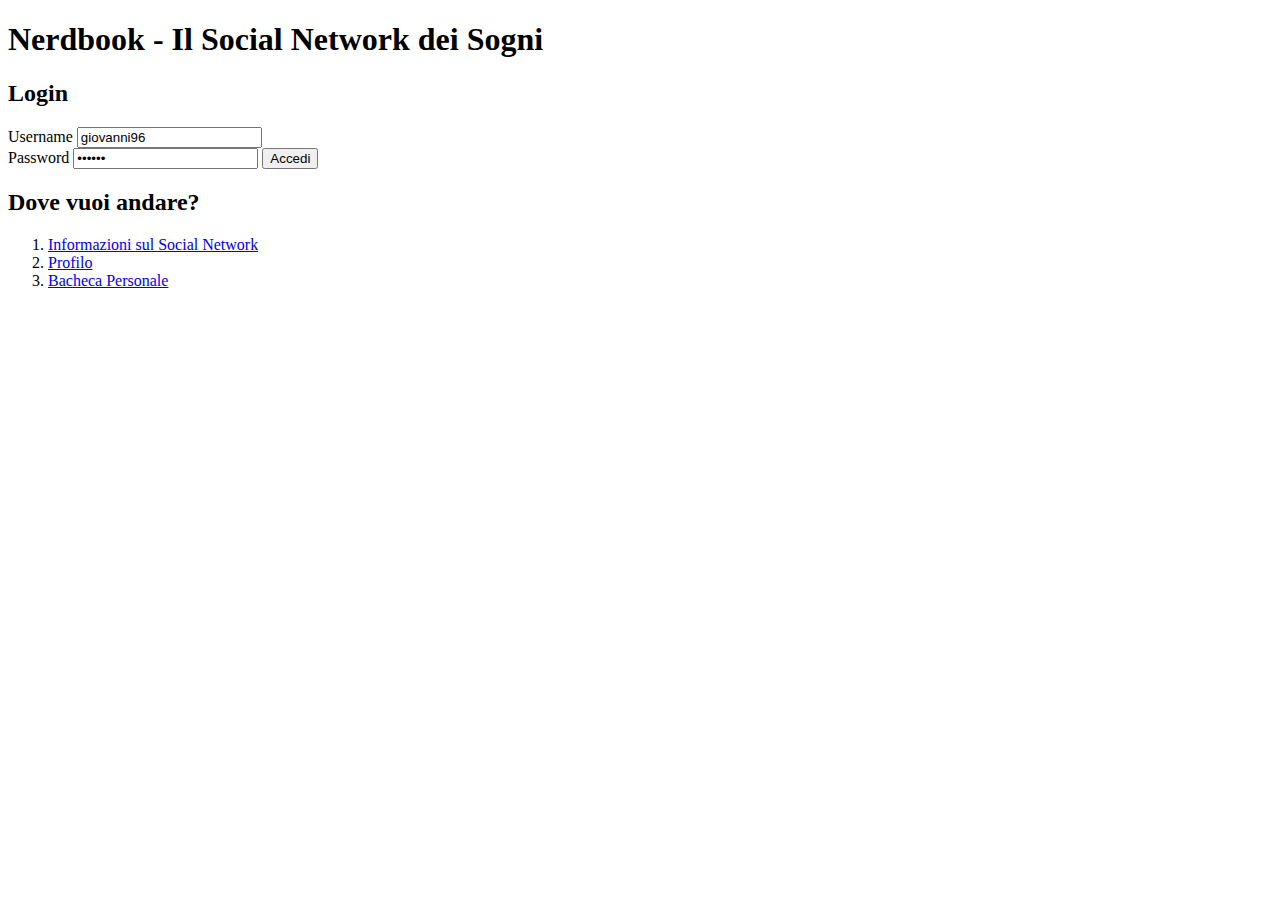
<file: Progetto_Amm/web/M1/login.html>
<!DOCTYPE html>
<html>
    
    <head>
        <title>NerdBook - Login</title>
        <meta charset="UTF-8">
        <meta name="author" content="Edoardo Demuru">
        <meta name="viewport" content="width=device-width, initial-scale=1.0">
        <meta name="keywords" content="Nerdbook Social Network sogni login nome password">
        <meta name="description" content="Login Social Network">
    </head>
    
    <body>
        <header id="titleLogin">
            <h1>Nerdbook - Il Social Network dei Sogni</h1>
        </header>
        
        <form action="login.html" method="post">
            <div id="loginContent">
              <h2>Login</h2>
              <label for="username">Username</label>
              <input type="text" name="username" id="username" value="giovanni96">
              <br/>
              <label for="passw">Password</label>
              <input type="password" name="password" id="passw" value="blargh">
              <button type="submit" name="buttonacc" id="buttonacc">Accedi</button>
            </div>
        </form>
        
        <nav id="link">
            <h2>Dove vuoi andare?</h2>
            <ol>
                <li><a href="descrizione.html">Informazioni sul Social Network</a></li>
                <li><a href="profilo.html">Profilo</a></li>
                <li><a href="bacheca.html">Bacheca Personale</a></li>
            </ol>
            
        </nav>       
        
        
        
    </body>
    
    
    
    
</html>
</file>
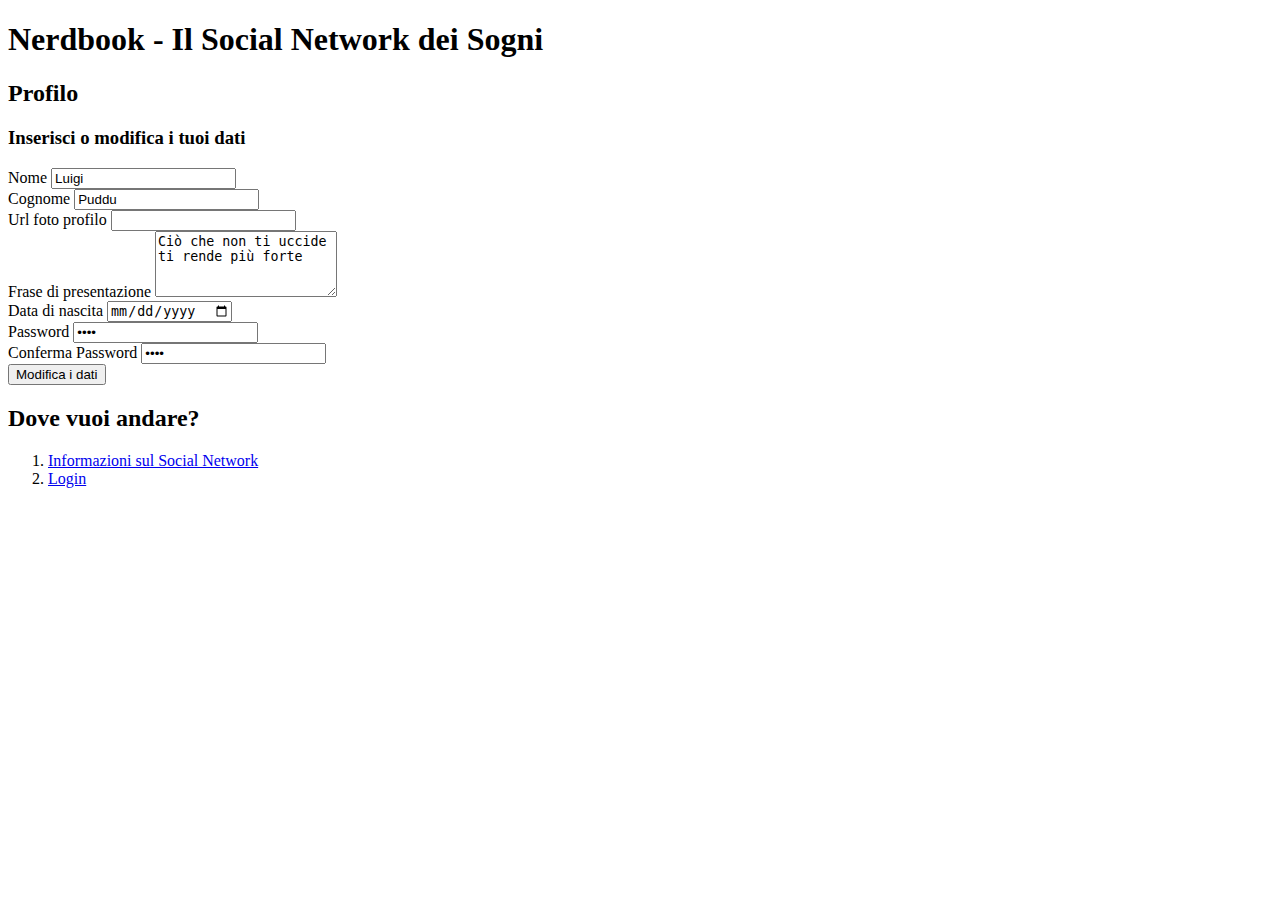
<file: Progetto_Amm/web/M1/profilo.html>
<!DOCTYPE html>
<!--
To change this license header, choose License Headers in Project Properties.
To change this template file, choose Tools | Templates
and open the template in the editor.
-->
<html>
    <head>
        <title>NerdBook - Profilo</title>
        <meta charset="UTF-8">
        <meta name="author" content="Edoardo Demuru">
        <meta name="viewport" content="width=device-width, initial-scale=1.0">
        <meta name="keywords" content="Nerdbook Social Network sogni profilo personale post">
        <meta name="description" content="Profilo personale utente">
    </head>
    
    <body>
        <header>
            <h1>Nerdbook - Il Social Network dei Sogni</h1>
        </header>
        
        <div id="formProfilo">
            <h2>Profilo</h2>         
            <form action="profilo.html" method="post">
                <div id="formContent">
                  <h3>Inserisci o modifica i tuoi dati</h3>
                  <label for="nome">Nome</label>
                  <input type="text" name="nome" value="Luigi" id="nome">
                  <br>
                  <label for="cognome">Cognome</label>
                  <input type="text" name="cognome" value="Puddu" id="cognome">
                  <br>
                  <label for="url">Url foto profilo</label>
                  <input type="url" name="url" id="url">
                  <br>
                  <label for="frase">Frase di presentazione</label>
                  <textarea rows="4" cols="20" name="frase" id="frase">Ciò che non ti uccide ti rende più forte</textarea>
                  <br>
                  <label for="data">Data di nascita</label>
                  <input type="date" id="data" name="data">
                  <br>
                  <label for="passw">Password</label>
                  <input type="password" name="password" value="abcd" id="passw">
                  <br>
                  <label for="confpassw">Conferma Password</label>
                  <input type="password" name="password" value="abcd" id="confpassw">
                  <br>
                  <button type="submit" name="modifica" id="modifica">Modifica i dati</button>
                </div>
            </form>
            
            
        </div>
        
        <nav id="link">
            <h2>Dove vuoi andare?</h2>
            <ol>
                <li><a href="descrizione.html">Informazioni sul Social Network</a></li>
                <li><a href="login.html">Login</a></li>
            </ol>
        </nav>
        
        
    </body>
</html>
</file>
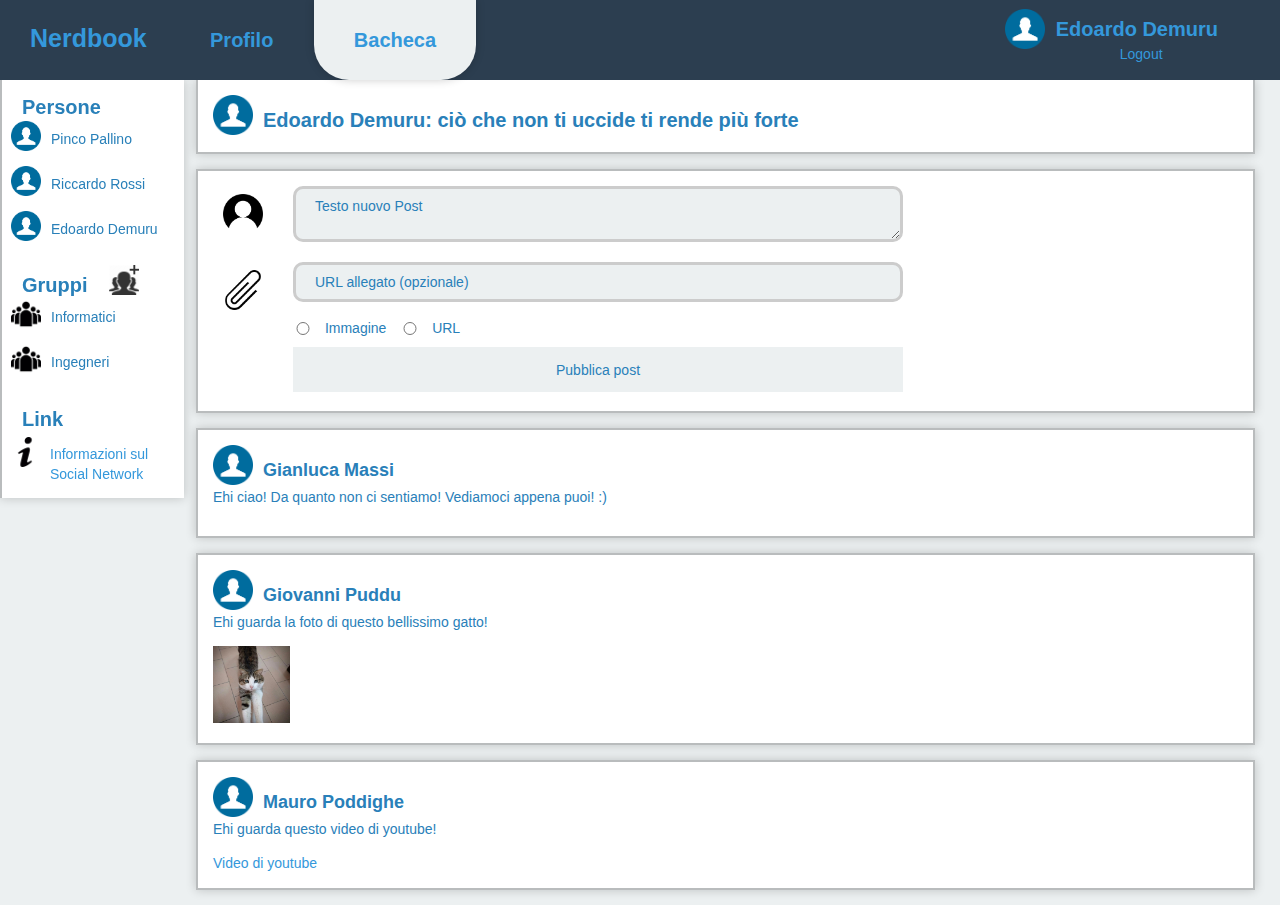
<file: Progetto_Amm/web/M2/bacheca.html>
<!DOCTYPE html>
<html>
    <head>
        <title>NerdBook - Bacheca</title>
        <meta charset="UTF-8">
        <meta name="author" content="Edoardo Demuru">
        <meta name="viewport" content="width=device-width, initial-scale=1.0">
        <meta name="keywords" content="Nerdbook Social Network sogni bacheca personale">
        <meta name="description" content="Bacheca personale utente">
        <link rel="stylesheet" type="text/css" href="style.css" media="screen">
    </head>
    
    <body id="bodyBach">
        
        <header id="titleBac">
            <h1 id="titleNet">Nerdbook</h1>
            <div id="linkdif">
                <h1 id="linkProf"><a href="profilo.html" class="buttlink">Profilo</a></h1>
            <h1 id="linkBach"><a href="bacheca.html" class="buttlink">Bacheca</a></h1>
            </div>
            <nav id="logout">
            <h2>Edoardo Demuru</h2>
             <div class="fotoProfiloLogout">
            <img title="fotoProfilo" alt="Foto del Profilo" src="../img/user-icon.png" >
             </div>
            <a href="login.html">Logout</a>   
            </nav>
        </header>
        
        
        <div id="lateral">
            <div id="peoplesection">
            <h2 class="lateraltitle">Persone</h2>
            <div class="fotoProfilo2">
            <img title="fotoProfilo" alt="Foto del Profilo" src="../img/user-icon.png" >
            <p>Pinco Pallino</p>
            </div>
            <div class="fotoProfilo2">
            <img title="fotoProfilo" alt="Foto del Profilo" src="../img/user-icon.png" >
            <p>Riccardo Rossi</p>
            </div>
            <div class="fotoProfilo2">
            <img title="fotoProfilo" alt="Foto del Profilo" src="../img/user-icon.png" >
            <p>Edoardo Demuru</p>
            </div>
            </div>
            
            <div id="groupsection">
            <h2 class="lateraltitle" id="groups">Gruppi</h2>            
            <div class="fotoProfilo2">
            <img title="fotoGruppo" alt="Foto di un Gruppo" src="../img/groupimg.png" >
            <p class="group">Informatici</p>
            </div>
            <div class="fotoProfilo2">
            <img title="fotoGruppo" alt="Foto di un Gruppo" src="../img/groupimg.png" >
            <p class="group">Ingegneri</p>
            </div>
            </div>
            
          <nav id="linksbacheca">
              <h2 class="lateraltitle">Link</h2>
            <p class="link"><a href="descrizione.html">Informazioni sul Social Network</a></p>     
          </nav>
            
        </div>
        
        <div id="posts">
            <div class="nameprofile">
                <div class="fotoProfilo">
                 <img title="fotoProfilo" alt="Foto del Profilo" src="../img/user-icon.png" >
                </div>
            <h2 class="nameuser">Edoardo Demuru: ciò che non ti uccide ti rende più forte</h2>
            </div>
            
             <div id="creaPost">            
                 <div class="formitem" id="PostText">
                     <textarea rows="2" cols="20" name="frase" id="fraseBach">Testo nuovo Post</textarea>
                 </div>
                 
                 <div class="formitem" id="PostUrl">
                     <input type="url" name="url allegato" id="urlAllegato" value="URL allegato (opzionale)">
                 </div>
                 
                 <div id="options">
                     <div id="optionimage">
                     <input type="radio" name="Tipo di post" id="Immagineradio" value="Immagine">
                     <label for="Immagineradio">Immagine</label>
                     </div>
                     <div id="optionurl">
                     <input type="radio" name="Tipo di post" id="urlradio" value="URL">    
                     <label for="urlradio">URL</label>
                     </div>
                     
                     
                 </div>
                 
                 <button type="submit" name="modifica" id="pubblica">Pubblica post</button>
           
          </div>
            
          <div id="post1">            
            <div class="fotoProfilo">
            <img title="fotoProfilo" alt="Foto del Profilo" src="../img/user-icon.png">
            </div>              
            <h3 class="nameuser">Gianluca Massi</h3>
            
            <p>Ehi ciao! Da quanto non ci sentiamo! Vediamoci appena puoi! :)</p>                    
          </div>
        
          <div id="post2">
             <div class="fotoProfilo">
            <img title="fotoProfilo" alt="Foto del Profilo" src="../img/user-icon.png">
            </div>
            <h3 class="nameuser">Giovanni Puddu</h3>            
            <p>Ehi guarda la foto di questo bellissimo gatto!</p>   
            <img src="../img/djanni1.jpg" alt="Foto di gatto" title="Allegato"/>
          </div>
        
          <div id="post3">
            <div class="fotoProfilo">
            <img title="fotoProfilo" alt="Foto del Profilo" src="../img/user-icon.png">
            </div>
            <h3 class="nameuser">Mauro Poddighe</h3>            
            <p>Ehi guarda questo video di youtube!</p>
            <a href="https://www.youtube.com/watch?v=-OnRxfhbHB4">Video di youtube</a>                    
          </div>
            
        </div>
        
       
    </body>
</html>
</file>
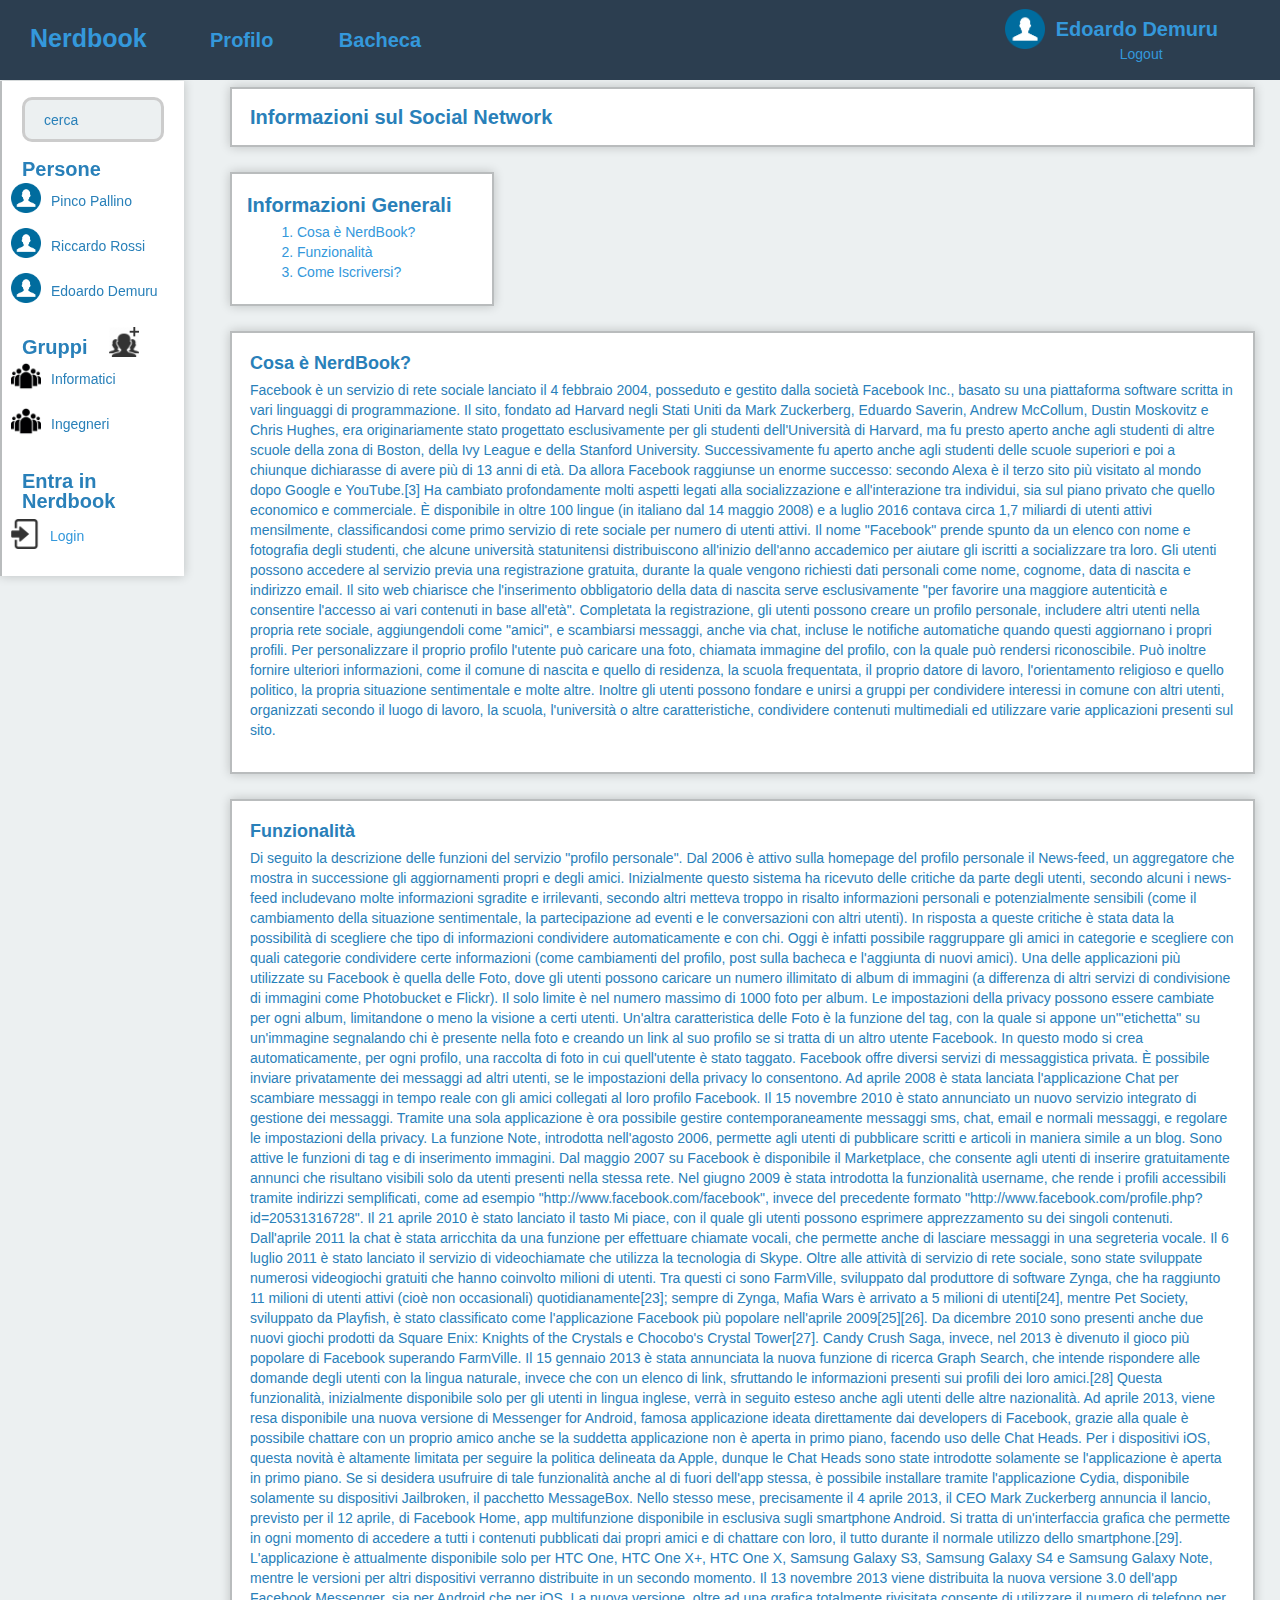
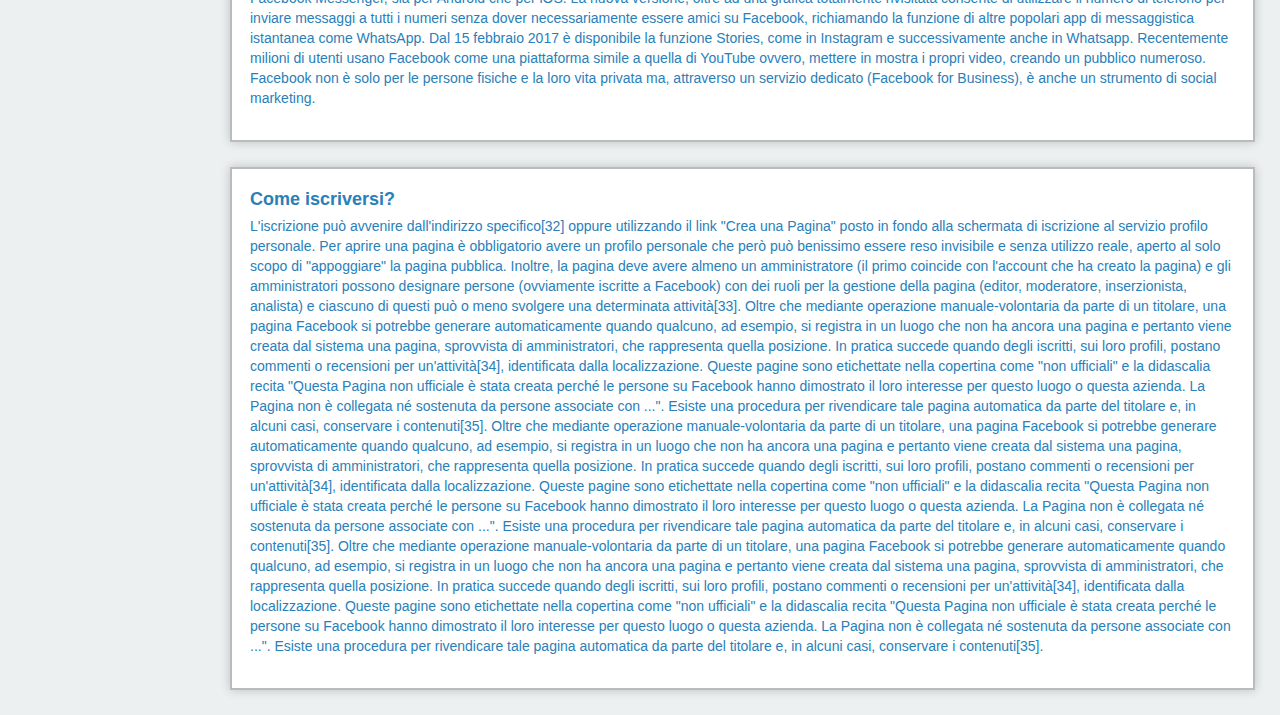
<file: Progetto_Amm/web/M2/descrizione.html>
<!DOCTYPE html>
<html>
    <head>
        <title>Nerdbook - Descrizione</title>
        <meta charset="UTF-8">
        <meta name="author" content="Edoardo Demuru">
        <meta name="viewport" content="width=device-width, initial-scale=1.0">
        <meta name="keywords" content="Nerdbook Social Network sogni">
        <meta name="description" content="Descrizione Social Network sogni">
        <link rel="stylesheet" type="text/css" href="style.css" media="screen">
    </head>
    
    <body>
         <header id="titleBac">
            <h1 id="titleNet">Nerdbook</h1>
            <div id="linkdif">
                <h1 id="linkProf"><a href="profilo.html" class="buttlink">Profilo</a></h1>
            <h1 id="linkBach2"><a href="bacheca.html" class="buttlink">Bacheca</a></h1>
            </div>
            <nav id="logout">
            <h2>Edoardo Demuru</h2>
            <div class="fotoProfiloLogout">
            <img title="fotoProfilo" alt="Foto del Profilo" src="../img/user-icon.png" >
            </div>
            <a href="login.html">Logout</a>   
            </nav>
        </header>    
        
        
     <div id="pageContent">
         
         <div id="lateral5">
             <form id="searchsection" action="bacheca.html">
                <input type="search" id="search" name="search" value="cerca">
                
            </form>             
            <div id="peoplesection">
            <h2 class="lateraltitle">Persone</h2>
            <div class="fotoProfilo2">
            <img title="fotoProfilo" alt="Foto del Profilo" src="../img/user-icon.png" >
            <p>Pinco Pallino</p>
            </div>
            <div class="fotoProfilo2">
            <img title="fotoProfilo" alt="Foto del Profilo" src="../img/user-icon.png" >
            <p>Riccardo Rossi</p>
            </div>
            <div class="fotoProfilo2">
            <img title="fotoProfilo" alt="Foto del Profilo" src="../img/user-icon.png" >
            <p>Edoardo Demuru</p>
            </div>
            </div>
            
            <div id="groupsection">
            <h2 class="lateraltitle" id="groups">Gruppi</h2>            
            <div class="fotoProfilo2">
            <img title="fotoGruppo" alt="Foto di un Gruppo" src="../img/groupimg.png" >
            <p>Informatici</p>
            </div>
            <div class="fotoProfilo2">
            <img title="fotoGruppo" alt="Foto di un Gruppo" src="../img/groupimg.png" >
            <p>Ingegneri</p>
            </div>
            </div>
            
          <nav id="linksbacheca">
              <h2 class="lateraltitle">Entra in Nerdbook</h2>
            <p class="link" id="loginid"><a href="login.html">Login</a></p>     
          </nav>
             
           
          
        </div>
         
         
         
         <article id="CorpoTesto">           
             <div class="descr" id="headerArticle">
         <h2>Informazioni sul Social Network</h2>
             </div>
         <div id="internaltitle">
         <h2>Informazioni Generali</h2>
         <div id="internallinks">             
              <ol >
                <li><a href="#cosa">Cosa è NerdBook?</a></li>
                <li><a href="#funzionalita">Funzionalità</a></li>
                <li><a href="#come">Come Iscriversi?</a></li>                
              </ol>
           </div>
             </div>
                
                <section id="cosa" class="descr">
                <h3 class="titlesect">Cosa è NerdBook?</h3>
                <p>Facebook è un servizio di rete sociale lanciato il 4 febbraio 2004, posseduto e gestito dalla società Facebook Inc., basato su una piattaforma software scritta in vari linguaggi di programmazione. Il sito, fondato ad Harvard negli Stati Uniti da Mark Zuckerberg, Eduardo Saverin, Andrew McCollum, Dustin Moskovitz e Chris Hughes, era originariamente stato progettato esclusivamente per gli studenti dell'Università di Harvard, ma fu presto aperto anche agli studenti di altre scuole della zona di Boston, della Ivy League e della Stanford University.
                   Successivamente fu aperto anche agli studenti delle scuole superiori e poi a chiunque dichiarasse di avere più di 13 anni di età. Da allora Facebook raggiunse un enorme successo: secondo Alexa è il terzo sito più visitato al mondo dopo Google e YouTube.[3] Ha cambiato profondamente molti aspetti legati alla socializzazione e all'interazione tra individui, sia sul piano privato che quello economico e commerciale.
                   È disponibile in oltre 100 lingue (in italiano dal 14 maggio 2008) e a luglio 2016 contava circa 1,7 miliardi di utenti attivi mensilmente, classificandosi come primo servizio di rete sociale per numero di utenti attivi.
                   Il nome "Facebook" prende spunto da un elenco con nome e fotografia degli studenti, che alcune università statunitensi distribuiscono all'inizio dell'anno accademico per aiutare gli iscritti a socializzare tra loro.
                   Gli utenti possono accedere al servizio previa una registrazione gratuita, durante la quale vengono richiesti dati personali come nome, cognome, data di nascita e indirizzo email. Il sito web chiarisce che l'inserimento obbligatorio della data di nascita serve esclusivamente "per favorire una maggiore autenticità e consentire l'accesso ai vari contenuti in base all'età". Completata la registrazione, gli utenti possono creare un profilo personale, includere altri utenti nella propria rete sociale, aggiungendoli come "amici", e scambiarsi messaggi, anche via chat, incluse le notifiche automatiche quando questi aggiornano i propri profili. Per personalizzare il proprio profilo l'utente può caricare una foto, chiamata immagine del profilo, con la quale può rendersi riconoscibile. Può inoltre fornire ulteriori informazioni, come il comune di nascita e quello di residenza, la scuola frequentata, il proprio datore di lavoro, l'orientamento religioso e quello politico, la propria situazione sentimentale e molte altre.
                   Inoltre gli utenti possono fondare e unirsi a gruppi per condividere interessi in comune con altri utenti, organizzati secondo il luogo di lavoro, la scuola, l'università o altre caratteristiche, condividere contenuti multimediali ed utilizzare varie applicazioni
                   presenti sul sito.
                </p>
                </section>
            
           
            
            
            <section id="funzionalita" class="descr">
                <h3 class="titlesect">Funzionalità</h3>
                <p>Di seguito la descrizione delle funzioni del servizio "profilo personale". Dal 2006 è attivo sulla homepage del profilo personale il News-feed, un aggregatore che mostra in successione gli aggiornamenti propri e degli amici. Inizialmente questo sistema ha ricevuto delle critiche da parte degli utenti, secondo alcuni i news-feed includevano molte informazioni sgradite e irrilevanti, secondo altri metteva troppo in risalto informazioni personali e potenzialmente sensibili (come il cambiamento della situazione sentimentale, la partecipazione ad eventi e le conversazioni con altri utenti). In risposta a queste critiche è stata data la possibilità di scegliere che tipo di informazioni condividere automaticamente e con chi. Oggi è infatti possibile raggruppare gli amici in categorie e scegliere con quali categorie condividere certe informazioni (come cambiamenti del profilo, post sulla bacheca e l'aggiunta di nuovi amici).
                   Una delle applicazioni più utilizzate su Facebook è quella delle Foto, dove gli utenti possono caricare un numero illimitato di album di immagini (a differenza di altri servizi di condivisione di immagini come Photobucket e Flickr). Il solo limite è nel numero massimo di 1000 foto per album. Le impostazioni della privacy possono essere cambiate per ogni album, limitandone o meno la visione a certi utenti. Un'altra caratteristica delle Foto è la funzione del tag, con la quale si appone un'"etichetta" su un'immagine segnalando chi è presente nella foto e creando un link al suo profilo se si tratta di un altro utente Facebook. In questo modo si crea automaticamente, per ogni profilo, una raccolta di foto in cui quell'utente è stato taggato.
                   Facebook offre diversi servizi di messaggistica privata. È possibile inviare privatamente dei messaggi ad altri utenti, se le impostazioni della privacy lo consentono. Ad aprile 2008 è stata lanciata l'applicazione Chat per scambiare messaggi in tempo reale con gli amici collegati al loro profilo Facebook. Il 15 novembre 2010 è stato annunciato un nuovo servizio integrato di gestione dei messaggi. Tramite una sola applicazione è ora possibile gestire contemporaneamente messaggi sms, chat, email e normali messaggi, e regolare le impostazioni della privacy.
                   La funzione Note, introdotta nell'agosto 2006, permette agli utenti di pubblicare scritti e articoli in maniera simile a un blog. Sono attive le funzioni di tag e di inserimento immagini.
                   Dal maggio 2007 su Facebook è disponibile il Marketplace, che consente agli utenti di inserire gratuitamente annunci che risultano visibili solo da utenti presenti nella stessa rete.
                   Nel giugno 2009 è stata introdotta la funzionalità username, che rende i profili accessibili tramite indirizzi semplificati, come ad esempio "http://www.facebook.com/facebook", invece del precedente formato "http://www.facebook.com/profile.php?id=20531316728".
                   Il 21 aprile 2010 è stato lanciato il tasto Mi piace, con il quale gli utenti possono esprimere apprezzamento su dei singoli contenuti.
                   Dall'aprile 2011 la chat è stata arricchita da una funzione per effettuare chiamate vocali, che permette anche di lasciare messaggi in una segreteria vocale. Il 6 luglio 2011 è stato lanciato il servizio di videochiamate che utilizza la tecnologia di Skype.
                   Oltre alle attività di servizio di rete sociale, sono state sviluppate numerosi videogiochi gratuiti che hanno coinvolto milioni di utenti. Tra questi ci sono FarmVille, sviluppato dal produttore di software Zynga, che ha raggiunto 11 milioni di utenti attivi (cioè non occasionali) quotidianamente[23]; sempre di Zynga, Mafia Wars è arrivato a 5 milioni di utenti[24], mentre Pet Society, sviluppato da Playfish, è stato classificato come l'applicazione Facebook più popolare nell'aprile 2009[25][26]. Da dicembre 2010 sono presenti anche due nuovi giochi prodotti da Square Enix: Knights of the Crystals e Chocobo's Crystal Tower[27]. Candy Crush Saga, invece, nel 2013 è divenuto il gioco più popolare di Facebook superando FarmVille.
                   Il 15 gennaio 2013 è stata annunciata la nuova funzione di ricerca Graph Search, che intende rispondere alle domande degli utenti con la lingua naturale, invece che con un elenco di link, sfruttando le informazioni presenti sui profili dei loro amici.[28] Questa funzionalità, inizialmente disponibile solo per gli utenti in lingua inglese, verrà in seguito esteso anche agli utenti delle altre nazionalità. Ad aprile 2013, viene resa disponibile una nuova versione di Messenger for Android, famosa applicazione ideata direttamente dai developers di Facebook, grazie alla quale è possibile chattare con un proprio amico anche se la suddetta applicazione non è aperta in primo piano, facendo uso delle Chat Heads.
                   Per i dispositivi iOS, questa novità è altamente limitata per seguire la politica delineata da Apple, dunque le Chat Heads sono state introdotte solamente se l'applicazione è aperta in primo piano. Se si desidera usufruire di tale funzionalità anche al di fuori dell'app stessa, è possibile installare tramite l'applicazione Cydia, disponibile solamente su dispositivi Jailbroken, il pacchetto MessageBox. Nello stesso mese, precisamente il 4 aprile 2013, il CEO Mark Zuckerberg annuncia il lancio, previsto per il 12 aprile, di Facebook Home, app multifunzione disponibile in esclusiva sugli smartphone Android. Si tratta di un'interfaccia grafica che permette in ogni momento di accedere a tutti i contenuti pubblicati dai propri amici e di chattare con loro, il tutto durante il normale utilizzo dello smartphone.[29].
                   L'applicazione è attualmente disponibile solo per HTC One, HTC One X+, HTC One X, Samsung Galaxy S3, Samsung Galaxy S4 e Samsung Galaxy Note, mentre le versioni per altri dispositivi verranno distribuite in un secondo momento.
                   Il 13 novembre 2013 viene distribuita la nuova versione 3.0 dell'app Facebook Messenger, sia per Android che per iOS. La nuova versione, oltre ad una grafica totalmente rivisitata consente di utilizzare il numero di telefono per inviare messaggi a tutti i numeri senza dover necessariamente essere amici su Facebook, richiamando la funzione di altre popolari app di messaggistica istantanea come WhatsApp.
                   Dal 15 febbraio 2017 è disponibile la funzione Stories, come in Instagram e successivamente anche in Whatsapp.
                   Recentemente milioni di utenti usano Facebook come una piattaforma simile a quella di YouTube ovvero, mettere in mostra i propri video, creando un pubblico numeroso.
                   Facebook non è solo per le persone fisiche e la loro vita privata ma, attraverso un servizio dedicato (Facebook for Business), è anche un strumento di social marketing.
                </p>
            </section>
            
            
            
            <section id="come" class="descr">
                <h3 class="titlesect">Come iscriversi?</h3>
                <p>L'iscrizione può avvenire dall'indirizzo specifico[32] oppure utilizzando il link "Crea una Pagina" posto in fondo alla schermata di iscrizione al servizio profilo personale. Per aprire una pagina è obbligatorio avere un profilo personale che però può benissimo essere reso invisibile e senza utilizzo reale, aperto al solo scopo di "appoggiare" la pagina pubblica. Inoltre, la pagina deve avere almeno un amministratore (il primo coincide con l'account che ha creato la pagina) e gli amministratori possono designare persone (ovviamente iscritte a Facebook) con dei ruoli per la gestione della pagina (editor, moderatore, inserzionista, analista) e ciascuno di questi può o meno svolgere una determinata attività[33].
                   Oltre che mediante operazione manuale-volontaria da parte di un titolare, una pagina Facebook si potrebbe generare automaticamente quando qualcuno, ad esempio, si registra in un luogo che non ha ancora una pagina e pertanto viene creata dal sistema una pagina, sprovvista di amministratori, che rappresenta quella posizione. In pratica succede quando degli iscritti, sui loro profili, postano commenti o recensioni per un'attività[34], identificata dalla localizzazione. Queste pagine sono etichettate nella copertina come "non ufficiali" e la didascalia recita "Questa Pagina non ufficiale è stata creata perché le persone su Facebook hanno dimostrato il loro interesse per questo luogo o questa azienda. La Pagina non è collegata né sostenuta da persone associate con ...". Esiste una procedura per rivendicare tale pagina automatica da parte del titolare e, in alcuni casi, conservare i contenuti[35].                   
                   Oltre che mediante operazione manuale-volontaria da parte di un titolare, una pagina Facebook si potrebbe generare automaticamente quando qualcuno, ad esempio, si registra in un luogo che non ha ancora una pagina e pertanto viene creata dal sistema una pagina, sprovvista di amministratori, che rappresenta quella posizione. In pratica succede quando degli iscritti, sui loro profili, postano commenti o recensioni per un'attività[34], identificata dalla localizzazione. Queste pagine sono etichettate nella copertina come "non ufficiali" e la didascalia recita "Questa Pagina non ufficiale è stata creata perché le persone su Facebook hanno dimostrato il loro interesse per questo luogo o questa azienda. La Pagina non è collegata né sostenuta da persone associate con ...". Esiste una procedura per rivendicare tale pagina automatica da parte del titolare e, in alcuni casi, conservare i contenuti[35].                   
                   Oltre che mediante operazione manuale-volontaria da parte di un titolare, una pagina Facebook si potrebbe generare automaticamente quando qualcuno, ad esempio, si registra in un luogo che non ha ancora una pagina e pertanto viene creata dal sistema una pagina, sprovvista di amministratori, che rappresenta quella posizione. In pratica succede quando degli iscritti, sui loro profili, postano commenti o recensioni per un'attività[34], identificata dalla localizzazione. Queste pagine sono etichettate nella copertina come "non ufficiali" e la didascalia recita "Questa Pagina non ufficiale è stata creata perché le persone su Facebook hanno dimostrato il loro interesse per questo luogo o questa azienda. La Pagina non è collegata né sostenuta da persone associate con ...". Esiste una procedura per rivendicare tale pagina automatica da parte del titolare e, in alcuni casi, conservare i contenuti[35].
                </p>
            </section>
                
            </article>                
                 
         
     </div>
            
        
    </body>
    
    
</html>
</file>
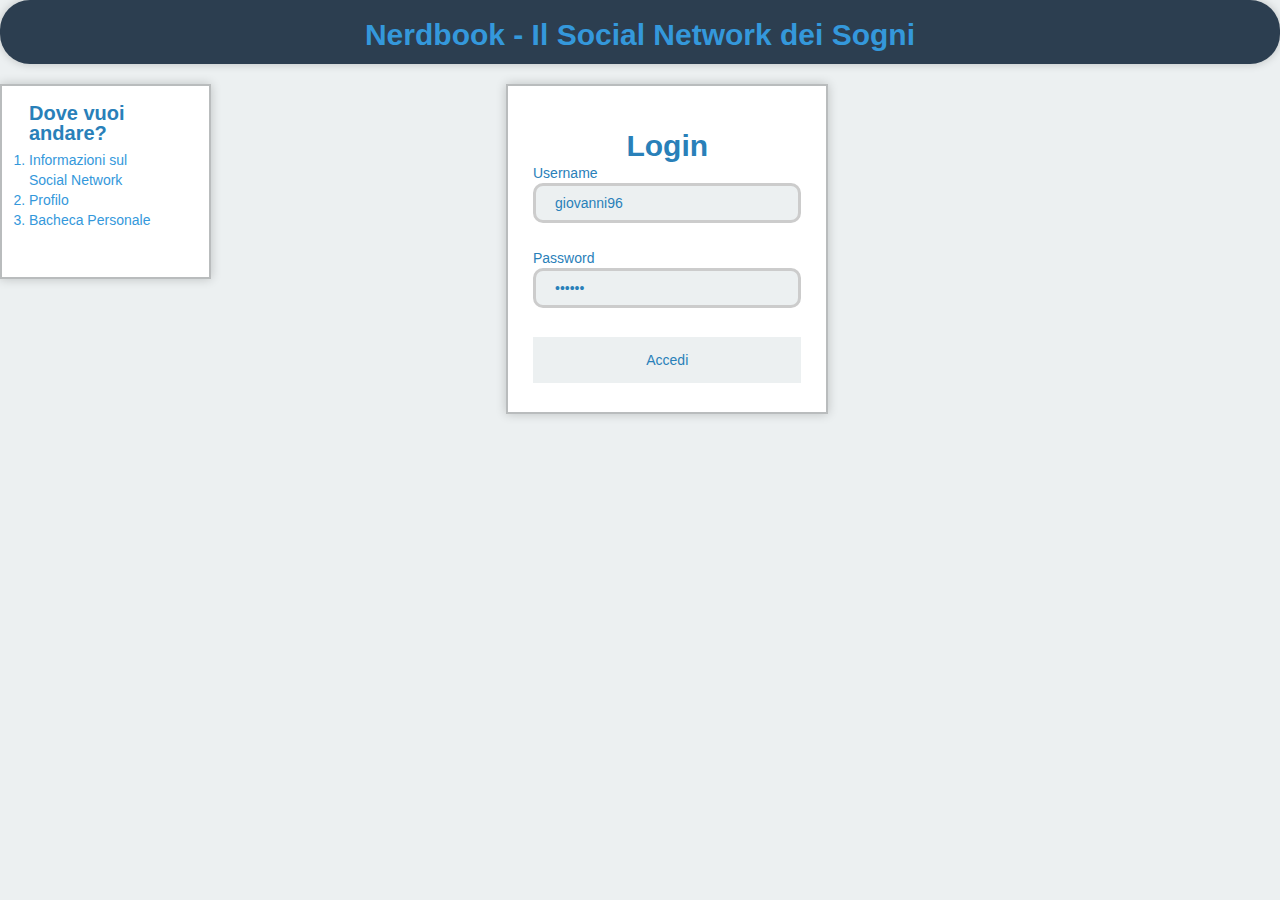
<file: Progetto_Amm/web/M2/login.html>
<!DOCTYPE html>
<html>
    
    <head>
        <title>NerdBook - Login</title>
        <meta charset="UTF-8">
        <meta name="author" content="Edoardo Demuru">
        <meta name="viewport" content="width=device-width, initial-scale=1.0">
        <meta name="keywords" content="Nerdbook Social Network sogni login nome password">
        <meta name="description" content="Login Social Network">
        <link rel="stylesheet" type="text/css" href="style.css" media="screen">
    </head>
    
    <body>
        <header id="title">
            Nerdbook - Il Social Network dei Sogni
        </header>
        
        <div id="lateral4">
        <nav id="link">
            <h2>Dove vuoi andare?</h2>
            <ol>
                <li><a href="descrizione.html">Informazioni sul Social Network</a></li>
                <li><a href="profilo.html">Profilo</a></li>
                <li><a href="bacheca.html">Bacheca Personale</a></li>
            </ol>
            
        </nav>
        </div>
        
        <div id="formboxLogin">
        <form action="login.html" method="post">
            <div id="loginContent">
              <h2 id="idtitleLogin">Login</h2>
              <div id="usernameBox">
              <label for="username">Username</label>
              <input type="text" name="username" id="username" value="giovanni96">
              </div>
              <div id="passwordBox">
              <label for="passw">Password</label>
              <input type="password" name="password" id="passw" value="blargh">
              </div>
              <button type="submit" name="buttonacc" id="buttonacc">Accedi</button>
            </div>
        </form>
        </div>
        
        
        
        
        
    </body>
    
    
    
    
</html>
</file>
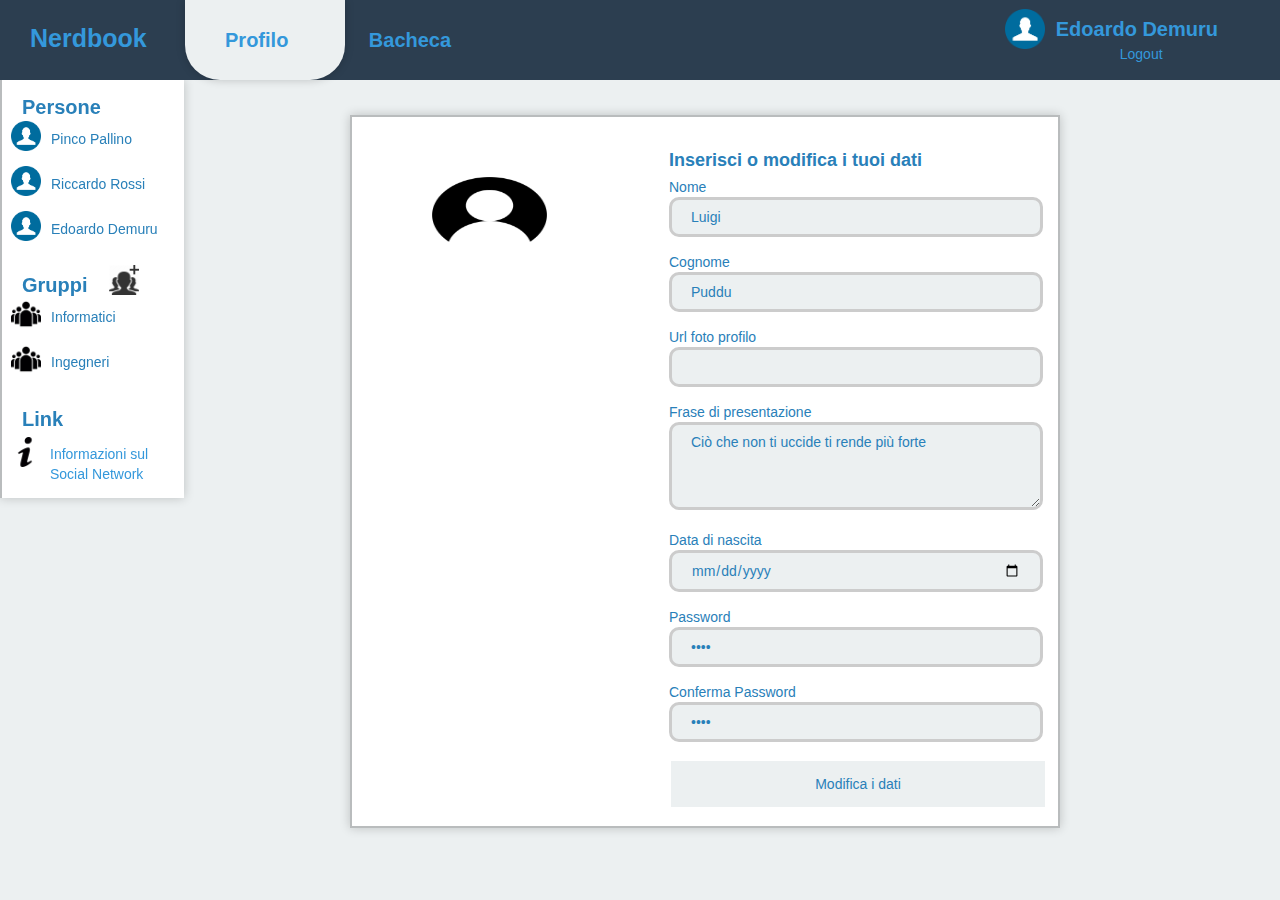
<file: Progetto_Amm/web/M2/profilo.html>
<!DOCTYPE html>
<!--
To change this license header, choose License Headers in Project Properties.
To change this template file, choose Tools | Templates
and open the template in the editor.
-->
<html>
    <head>
        <title>NerdBook - Profilo</title>
        <meta charset="UTF-8">
        <meta name="author" content="Edoardo Demuru">
        <meta name="viewport" content="width=device-width, initial-scale=1.0">
        <meta name="keywords" content="Nerdbook Social Network sogni profilo personale post">
        <meta name="description" content="Profilo personale utente">
        <link rel="stylesheet" type="text/css" href="style.css" media="screen">
    </head>
    
    <body>
        <header id="titleBac">
            <h1 id="titleNet">Nerdbook</h1>
            <div id="linkdif">
            <h1 id="linkProf2"><a href="profilo.html" class="buttlink">Profilo</a></h1>
            <h1 id="linkBach2"><a href="bacheca.html" class="buttlink">Bacheca</a></h1>
            </div>
            <nav id="logout">
            <h2>Edoardo Demuru</h2>
             <div class="fotoProfiloLogout">
            <img title="fotoProfilo" alt="Foto del Profilo" src="../img/user-icon.png" >
             </div>
            <a href="login.html">Logout</a>   
        </nav>
        </header>
        
        <div id="contentPage">     
        <div id="lateral2">
            <div id="peoplesection">
            <h2 class="lateraltitle">Persone</h2>
            <div class="fotoProfilo2">
            <img title="fotoProfilo" alt="Foto del Profilo" src="../img/user-icon.png" >
            <p>Pinco Pallino</p>
            </div>
            <div class="fotoProfilo2">
            <img title="fotoProfilo" alt="Foto del Profilo" src="../img/user-icon.png" >
            <p>Riccardo Rossi</p>
            </div>
            <div class="fotoProfilo2">
            <img title="fotoProfilo" alt="Foto del Profilo" src="../img/user-icon.png" >
            <p>Edoardo Demuru</p>
            </div>            
            </div>
            
            <div id="groupsection">
            <h2 class="lateraltitle" id="groups">Gruppi</h2>
            
            <div class="fotoProfilo2">
            <img title="fotoGruppo" alt="Foto di un Gruppo" src="../img/groupimg.png" >
            <p class="group">Informatici</p>
            </div>
            <div class="fotoProfilo2">
            <img title="fotoGruppo" alt="Foto di un Gruppo" src="../img/groupimg.png" >
            <p class="group">Ingegneri</p>
            </div>
            </div>
            
          <nav id="linksbacheca">
              <h2 class="lateraltitle">Link</h2>
            <p class="link"><a href="descrizione.html">Informazioni sul Social Network</a></p>     
          </nav>
            
        </div>
        
        
        <div id="formProfilo">  
            <img title="fotoProfilo" alt="Foto del Profilo" src="../img/user-icon2.png" id="Profilepic">
            <form action="profilo.html" method="post" id="Profiloform">
                <div id="formContent">                  
                  <h3>Inserisci o modifica i tuoi dati</h3>
                  <div class="formitem" id="firstformitem">
                  <label for="nome">Nome</label>
                  <input type="text" name="nome" value="Luigi" id="nome">
                  </div>
                  
                  <div class="formitem">
                  <label for="cognome">Cognome</label>
                  <input type="text" name="cognome" value="Puddu" id="cognome">
                  </div>
                  
                  <div class="formitem">
                  <label for="url">Url foto profilo</label>
                  <input type="url" name="url" id="url">
                  </div>
                  
                  <div class="formitem">
                  <label for="frase">Frase di presentazione</label>
                  <textarea rows="4" cols="20" name="frase" id="frase">Ciò che non ti uccide ti rende più forte</textarea>
                  </div>
                  
                  <div class="formitem">
                  <label for="data">Data di nascita</label>
                  <input type="date" id="data" name="data">
                  </div>
                  
                  <div class="formitem">
                  <label for="passw">Password</label>
                  <input type="password" name="password" value="abcd" id="passw">
                  </div>
                  
                  <div class="formitem">
                  <label for="confpassw">Conferma Password</label>
                  <input type="password" name="password" value="abcd" id="confpassw">
                  </div>
                  <button type="submit" name="modifica" id="modifica">Modifica i dati</button>
                </div>
            </form>
            
            
        </div>
            
        </div>
        
        
    </body>
</html>
</file>
<file: GatTeender/web/style.css>
/*
    Created on : Mar 23, 2017, 3:03:58 PM
    Author     : FabrAlessiAndro
*/

body{
    background-color: #e4e4e4;
    font: 17px/25px "Open Sans", Arial, sans-serif;
}

h1{
    margin-top: 0px; /*Esaminato con inspector*/
    color: #111111;
    font: 35px/40px "Open Sans", Arial, sans-serif;
    font-weight: bold;
}

h2{
    margin-top: 0px; /*Esaminato con inspector*/
    color: #333333;
    font: 25px/40px "Open Sans", Arial, sans-serif;
    font-weight: bold;
}

a:link{
    font-size: 20px;
    text-decoration: none;
    color: #111111;
}

a:visited{
    font-size: 20px;
    text-decoration: none;
    color: #111111;
}

a:hover{
    font-weight: bold;
}

nav ol, nav li{
    list-style-type: none;
    display: inline-block;
}

nav li{
    padding-left: 20px;
    padding-right: 20px;
    border-right: 2px solid #111111;
}

nav li:last-child{
    border-right: 0px solid #111111;
}

nav li.active{
    text-decoration: underline;
}

nav{
    background-color: #ffffff;
    text-align: center;
    box-shadow: 0 0 10px rgba(0,0,0,.2);
}

header{
    font: 35px/50px "Comic Sans MS", Arial, sans-serif;
    background-color: #ffffff;
    text-align: center;
    margin-bottom: 5px;
    box-shadow: 0 0 10px rgba(0,0,0,.2);
}

#divBody{
    /*background-color: #ffffff;*/
    margin-bottom: 5px;
    margin-top: 5px;
    /*box-shadow: 0 0 10px rgba(0,0,0,.2);*/
}

#formNewPost{
    width: 390px;
    margin-left: auto;
    margin-right: auto;
    padding: 10px;
}

#formLogin{
    width: 250px;
    margin-left: auto;
    margin-right: auto;
    padding: 10px;
    margin-top: 75px;
}

#formLogin label{
    display: inline-block;
    width: 100px;
}

#formLogin input{
    width: 244px;
}

#formNewPost label{
    font: 20px/25px "Open Sans", Arial, sans-serif;
}

#postType{
    padding-top: 10px;
    border-bottom: 2px solid #aaaaaa;
    margin-bottom: 10px;
    padding-bottom: 10px;
}

#postType div{
    display: inline-block;
    padding-right: 5%
}

#postContent{
    padding-top: 5px;
    border-bottom: 2px solid #aaaaaa;
    margin-bottom: 10px;
    padding-bottom: 10px;
}

#postContent label:after{
    content: '\A';
    white-space: pre;
}

#postContent textarea{
    height: 60px;
    width: 98.5%;
}

#postContent textarea:focus{
   outline: none;
   border-color: #22bb22;
   box-shadow: 0 0 10px #22bb22;
}

form button{
    width: 100%;
}

#posts img{
    max-width: 400px;
    max-height: 400px;
}

.profilePic img{
    width: 150px;
    height: 150px;
}

/*
From http://jonathannicol.com/blog/2014/06/16/centre-crop-thumbnails-with-css/
*/
/*
.profilePic {
  position: relative;
  width: 150px;
  height: 150px;
  overflow: hidden;
}

.profilePic img{
  position: absolute;
  left: 50%;
  top: 50%;
  height: 100%;
  width: auto;
  -webkit-transform: translate(-50%,-50%);
      -ms-transform: translate(-50%,-50%);
          transform: translate(-50%,-50%);
}
*/


/*LEZIONE 2*/
header{
    position: fixed;
    top: 0;
    right: 0;
    height: 50px;
    width: 100%;
}

nav{
    margin-top: 55px;
}

.post{
    padding: 5px;
    margin-bottom: 5px;
}

.post, #info, nav, #formNewPost, .user, #razDeGat, #formLogin{
    background: #ffffff;
    border-radius: 5px;
    box-shadow: 0 0 10px rgba(0,0,0,0.2);
}

#info .profilePic{
    width: 150px;
    height: 150px;
    margin-left: auto;
    margin-right: auto;
}

#info strong{
    font-size: 20px
}

#info strong:after{
    content: '\A\ ';
    white-space: pre;
}

#razDeGat{
    padding: 5px;
}

.user .profilePic, .user .userData{
    float: left;
}

.user .userData{
    padding-left: 5px;
}

@media only screen and (min-width: 1000px)
{

    #info{
        width: 170px;
        float: left;
        padding: 5px;
        font-size: 15px;
        margin-left: 20%;
    }

    #posts{
        width: 410px;
        float: left;
        margin-left: 5px;
    }

    #divBody{
        width: 1000px;
        margin-left: auto;
        margin-right: auto;
    }

    .user{
        margin-bottom: 5px;
        padding: 10px;
        width: 400px;
        height: 160px;
        margin-left: auto;
        margin-right: auto;
    }

}

@media only screen and (max-width: 1000px)
{
    header #title{
        font-size: 22px;
    }

    nav li{
        display: block;
        border: none;
    }

    #info{
        width: auto;
        padding: 5px;
        font-size: 15px;
        margin-bottom: 5px;
        text-align: center;
    }

    #posts{
        width: auto;
    }

    .post{
        text-align: center;
    }

    #divBody, nav{
        width: 410px;
        margin-left: auto;
        margin-right: auto;
    }

    .user{
        margin-bottom: 5px;
        padding: 5px;
        width: auto;
        height: 160px;
    }

}

#razDeGat img{
    max-width: 100%;
}
</file>
<file: Progetto_Amm/web/M2/style.css>
/* firstformitem
To change this license header, choose License Headers in Project Properties.
To change this template file, choose Tools | Templates
and open the template in the editor.
*/
/* 
    Created on : 27-mar-2017, 11.46.30
    Author     : Edoardo
*/
body{
    background-color: #ECF0F1;
    font-family: "Lucida Grande", "Lucida Sans Unicode", "Lucida Sans", Geneva, Verdana, sans-serif;
    color:#2980B9;
    font-size: 14px;
    font-style: normal;
    font-variant: normal;
    font-weight: 400;
    line-height: 20px; 
    margin:0px;
}

h1{
    font-size: 25px;
    line-height: 26px;
    font-style: normal;
    font-weight: bold;
   
}

h2{
    font-size:20px;
    line-height: 20px;
    font-style: normal;
    font-weight: bold;
    margin-bottom: 7px;
}

h3{
    font-size:18px;
    line-height: 20px;
    font-style: normal;
    font-weight: bold;
    margin-bottom: 7px;
    
}

p{
    margin-top: 7px;
}

a:link{
    font-size: 14px;
    font-style: normal;
    font-variant: normal;
    font-weight: 400;
    line-height: 20px; 
    text-decoration: none;
    color:#3498DB;
}

a:visited{
    font-size: 14px;
    font-style: normal;
    font-variant: normal;
    font-weight: 400;
    line-height: 20px; 
    color:#3498DB;
    text-decoration: underline;
    
}
a:hover{
    text-decoration: underline;
    font-size: 16px;
    font-style: normal;
    font-variant: normal;
    font-weight: bold;
    line-height: 20px; 
    color:#E74C3C;
}
a:active{
   text-decoration: underline;
    font-size: 16px;
    font-style: normal;
    font-variant: normal;
    font-weight: bold;
    line-height: 20px; 
    color:#E74C3C; 
}

input,textarea{
    color:#2980B9;
    background-color:#ECF0F1;
    font-family: "Lucida Grande", "Lucida Sans Unicode", "Lucida Sans", Geneva, Verdana, sans-serif;
    font-size: 14px;
    font-style: normal;
    font-variant: normal;
    width: 100%;
    border:3px solid #ccc;
    border-radius: 10px;
    padding: 9px 19px;
    box-sizing: border-box;
    
}

input:focus,textarea:focus{
    border-radius: 10px;
    box-shadow: 0 0 10px rgba(0,0,0,0.2);
    border: 3px solid #2980B9;
    outline: none;
}

button{
    background-color:#ECF0F1;
    border:none;
    color:#2980B9;
    padding:15px 32px;
    text-align: center;
    font-size: 14px;
    margin: 4px 2px;
    cursor:pointer;
    width: 100%;
    
    
}


img{
    max-width: 276px;
    max-height: 77px;
}

li{
    list-style-type: decimal;
    color:#3498DB;
    font-size: 14px;
    font-weight: 400;
}

ol{
    padding:0px;
    margin-top: 7px;
    margin-bottom: 7px;
}

#titledescr{
    font-size:24px;
    line-height: 26px;
    font-style: normal;
    font-weight: bold; 
}

div#lateral3{
    float:left;
    width: 140px;
    padding-left: 40px;
    margin-left: 14px;
    margin-top: 0px;
    border:2px solid #B9BCBD;
    background-color: white;
    box-shadow: 0 0 10px rgba(0,0,0,0.2);
}

.descr{
    border:2px solid #B9BCBD;
    margin-top: 15px;
    padding: 18px;
    background-color: white;
    box-shadow: 0 0 10px rgba(0,0,0,0.2);
    margin-right: 25px;
    margin-left: 230px;
    margin-bottom: 25px;
}

#internaltitle{
    border:2px solid #B9BCBD;
    margin-top: 15px;
    padding: 15px;
    background-color: white;
    box-shadow: 0 0 10px rgba(0,0,0,0.2);
    margin-right: 25px;
    margin-left: 230px;
    margin-bottom: 25px;
    width: 230px;
    padding-top: 4px;
}

#internallinks{
    margin-left: 50px;
}


#linklogin p{
    margin-top: 0px;
    margin-left: -13px;
}

.titlesect{
    margin-bottom: 0px;
    margin-top: 2px;
}

div#link{
    margin-left: 8px;
}

#lateral3 h2, #lateral3 nav#linklogin h2{
    margin-left: -16px;
}

header#title{
    font-size:30px;
    line-height: 50px;
    font-style: normal;
    font-weight: bold;
    margin-bottom: 5px;
    background-color: #2C3E50;
    color:#3498DB;
    box-shadow: 0 0 10px rgba(0,0,0,0.2);
    padding-top: 10px;
    padding-bottom: 10px;
    text-align: center;
    border-radius: 30px;   
    height: 44px;
}


    


body#bodyBach{
    margin: 0px;
}

#titleNet{   
    background-color:#2C3E50;
    padding:8px;
    margin: 0px;
    display: inline;
    padding-right: 40px;
    padding-bottom: 20px;
    padding-top: 17px;
    padding-left:30px;
}

#linkBach,#linkProf{
    display:inline-block;
    padding: 25px;
    font-size: 20px;
    
}
#linkBach{
    background-color: #ECF0F1;
    padding: 27px;
    margin: 0px;
    border-radius: 0px 0px 35px 35px;
     box-shadow: 0 0 10px rgba(0,0,0,0.2);
     padding-left: 40px;
     padding-right: 40px;
    
    
}


#linkProf{
  padding: 25px;
  margin: 0px;
  width: 80.453px;
  height: 26px;
  margin-right: -10px;
  margin-left: -10px;
  border:hidden;
  padding-top: 27px;
}



header#titleBac{
    font-size:30px;
    line-height: 50px;
    font-style: normal;
    font-weight: bold;
    background-color: #2C3E50;
    color:#3498DB;
    position:fixed;
    z-index: 1;
    
      
}


#logout h2{
    margin: 0px;
    margin-top: 12px;
    margin-right: 62px;
    margin-bottom: -15px;
}

#logout a:link{
    margin-left: 24px;
}

div#linkdif{
    display:inline-block;
   
}

div#lateral,div#lateral2,div#lateral5{
    float:left;
    width: 142px;
    padding-left: 40px;
    border-left:2px solid #B9BCBD;
    background-color: white;
    box-shadow: 0 0 10px rgba(0,0,0,0.2);
    position: fixed;
}



p.link{
    margin-top: 15px;
    margin-left: -22px;
}



div#posts{
    margin-left: 196px;
    margin-top: 80px;
    
}

textarea#fraseBach,input#urlAllegato{
    width: 610px;
    margin-left: 20px;
    
}

#PostText::before{
    position: relative;
    overflow: hidden;
    float: left;
    background-image:url(../img/user-icon2.png);
    background-size: 40px 40px;
    width: 40px;
    height: 40px;
    display: inline;
    content: "";
    bottom:7px;
    right: 10px;
    margin-top: 15px;
}

#PostUrl::before{
    position: relative;
    overflow: hidden;
    float: left;
    background-image:url(../img/allegato-icon.png);
    background-size: 40px 40px;
    width: 40px;
    height: 40px;
    display: inline;
    content: "";
    bottom:7px;
    right: 10px;
    margin-top: 15px;
}

#options{
    margin-left: 70px;
    margin-bottom: 5px;
    
}

#optionurl,#optionimage{
    display: inline;
}

input#urlradio,input#Immagineradio{
    display: inline;
    width: 51px;
    position: relative;
    top: 2px;
}
input#urlradio,input#Immagineradio{
border-radius: 0px;
    box-shadow: none;
    border: 0px;
    outline: none;
    width: 30px;

}

button#pubblica{
    
    width: 610px;
    height: 45px;
    margin-left: 80px;
    
    
}

#PostText,#PostUrl{
    
    margin-left: 20px;
    
}





#post1,#post2,#post3,#creaPost{
    margin:0px;
    border:2px solid #B9BCBD;
    margin-top: 15px;
    margin-bottom: 15px;
    padding: 15px;
    background-color: white;
    box-shadow: 0 0 10px rgba(0,0,0,0.2);
    margin-right: 25px;
    
}

.nameuser{
    padding-left: 50px;
    padding-top: 15px;
    margin-top: 0px;
}

.nameprofile{
   font-size:18px;
    line-height: 15px;
    font-style: normal;
    font-weight: bold; 
    margin: 0px;
    border:2px solid #B9BCBD;
    margin-top: 15px;
    padding: 15px;
    background-color: white;
    box-shadow: 0 0 10px rgba(0,0,0,0.2);
    margin-right: 25px;
    border-top: 0px;
}

#contentPage{
    margin-top: 80px;
}

div#lateral4{
    float:left;
    width: 140px;
    height: 151px;
    padding-left: 27px;
    margin-left: 0px;
    margin-right: 15px;
    margin-top: 15px;
    padding-bottom: 40px;
    border:2px solid #B9BCBD;
    background-color: white;
    box-shadow: 0 0 10px rgba(0,0,0,0.2);
    padding-right: 40px;
}

#lateral2 #link{
    width: 160px;
}

#search{
    width: 142px;
    height: 45px;
}
#formboxLogin{
    display:inline-block;
    background-color: white;
    margin-left: 280px;
    margin-top: 15px;
    padding:25px;
    border:2px solid #B9BCBD;
    box-shadow: 0 0 10px rgba(0,0,0,0.2);

}
#idtitleLogin{
    text-align: center;
    font-size: 30px;
}
#usernameBox,#passwordBox{
    display:block;
    padding-bottom: 25px;
}

#buttonacc{
    margin-left: 0px;
}

#linkBach2,#linkProf2{
    display:inline-block;
    padding: 25px;
    font-size: 20px;
    
}
#linkBach2{
    margin: 0px;
     width: 80.453px;
  height: 26px;
  margin-right: 0px;
  margin-left: 0px;
  border:hidden;
  padding-top: 27px;
  padding: 25px;
    
    
}

#linkProf2{
  background-color: #ECF0F1;
  padding: 27px;
  padding-left: 40px;
  padding-right: 40px;
  border-radius: 0px 0px 35px 35px;
  box-shadow: 0 0 10px rgba(0,0,0,0.2);
  margin: 0px;
  width: 80.453px;
  height: 26px;
  margin-right: -10px;
  margin-left: -10px;
  border:hidden;
  padding-top: 27px;
}


#Profiloform{
    
    padding-left: 317px;
}

.formitem{
    padding-bottom: 15px;
}

a:link.buttlink{
    font-size: 20px;
    font-style: normal;
    font-variant: normal;
    font-weight: bold;
    line-height: 26px; 
    text-decoration: none;
    color:#3498DB;
}
a:visited.buttlink{
    font-size: 20px;
    font-style: normal;
    font-variant: normal;
    font-weight: bold;
    line-height: 26px; 
    text-decoration: none;
    color:#3498DB;
}
a:active.buttlink{
    font-size: 20px;
    font-style: normal;
    font-variant: normal;
    font-weight: bold;
    line-height: 26px; 
    text-decoration: none;
    color:#3498DB;
}

a:hover.buttlink{
    font-size: 20px;
    font-style: normal;
    font-variant: normal;
    font-weight: bold;
    line-height: 26px; 
    text-decoration: none;
    color:#3498DB;
}

.fotoProfilo2 p{
    width: 140px;
    height: 40px;
    margin-top: 0px;
    padding-top: 8px;
    margin-left: 40px;
    margin-bottom: 0px;
    margin-top: -3px;
}

.fotoProfilo2{
    position: relative;
    right: 31px;
    
}

.lateraltitle{
    position:relative;
    right: 20px;
}

.fotoProfilo{
    display:inline;
}

div#formProfilo{
     background-color: white;
     display:inline-block;
     border:2px solid #B9BCBD;
     box-shadow: 0 0 10px rgba(0,0,0,0.2);
}

/* Questa non è un'immagine decorativa, in quanto rappresenta la foto profilo dell'utente, visualizzata
   nella pagina del profilo*/
img#Profilepic{
    float: left;
    width: 115px;
    height: 76px;
    padding-left: 80px;
    padding-top: 45px;
}

@media only screen and (min-width:1024px){
    
    header#titleBac{
    font-size:30px;
    line-height: 50px;
    font-style: normal;
    font-weight: bold;
    margin-bottom: 5px;
    background-color: #2C3E50;
    color:#3498DB;
    margin: 0px;
    position:fixed;
    top:0px;
    width: 100%;
    height: 80px;
    
      
}
    
    div#formProfilo{
    margin:0px;
    margin-top: 35px;
    margin-bottom: 15px;
    padding: 15px;
    width: 691px;
    padding-left: 0px;    
    margin-left: 350px;
    
}

#headerArticle.descr{
    margin-top: 87px;
}

div#lateral5{
    margin-top: -6px;
}

#logout{
    float: right;
    margin-top: 7px;
    
}
.fotoProfiloLogout{
position: relative;
     right: 51px;
    bottom: 15px;
}

#headerArticle h2{
    margin: 0px;
    
}

#search{
    margin-top: 16px;
    position: relative;
    right: 20px;
}
    
}
@media only screen and (min-width:480px) and (max-width:1024px){
    #formboxLogin{
        margin-left: 0px;
        width: 183px;
        height: 268px;
    }
    
    header#titleBac{
        top: 0px;
        width: 1024px;
        z-index: 1;
    }
    
    #headerArticle.descr{
        position: relative;
        top: 139px;
        width: 638px;
    }
    
    #cosa{
        margin-top: 28px;
    }
    
    .descr{
        width: 638px;
    }
    
    header#title{
        font-size: 20px;
    }
    
    div #lateral5{
        margin-top: 131px;
        position: static;
    }
    
    nav#logout{
    float: none;
    margin-top: 0px;
    position: relative;
    background-color: #2C3E50;
    padding: 0px;
    width: 265px;
    left:221px;    
    margin-left: 64px;
    
}

div#lateral2{
    margin-top: 67px;
    z-index: 2;
}

#Profiloform{
    padding-left: 0px;
        
}

#formProfilo{
    width: 369px;
    position: relative;
    left: 240px;
    padding: 38px;
    top: 80px;
    margin-bottom: 10px;
}

#formContent h3{
    position: relative;
    bottom: 25px;
}

#formContent2{
    margin-top: 63px;
}

img#Profilepic{
    position: relative;
    bottom: 56px;
    right: 66px;
}

div#lateral{
    margin-top: 0px;
}

.nameprofile{
    width: 638px;
    margin-top: 148px;
}

#post1,#post2,#post3,#creaPost{
    width: 638px;
}

#internaltitle{
    margin-top: 157px;
}

.fotoProfiloLogout{
position: relative;
     right: 51px;
    bottom: 15px;
}

#headerArticle h2{
    margin: 0px;
    
}

textarea#fraseBach,input#urlAllegato,button#pubblica{
    width: 500px;
}

#search{
    margin-top: 16px;
    position: relative;
    right: 20px;
}



    

}

@media only screen and  (max-width: 480px){
    
 header#titleBac{
    margin-bottom: 5px;
    margin: 0px;
    top:0px;
    width: 480px;
    height: 146px;
    position: static;
    
      
}
    
#linkBach{
    background-color: #ECF0F1;
    padding: 27px;
    margin: 0px;
    border-radius: 0px 0px 35px 35px;
     box-shadow: 0 0 10px rgba(0,0,0,0.2);
     padding-left: 40px;
     padding-right: 40px;   
}



#linkProf{
  padding: 25px;
  margin: 0px;
  width: 80.453px;
  height: 26px;
  margin-right: -10px;
  margin-left: -10px;
  border:hidden;
  padding-top: 27px;
}

#linkBach,#linkProf{
    display:inline-block;
    padding: 25px;
    
}

#logout{
    float: none;
    margin-top: 0px;
    position: relative;
    padding: 0px;
    width: 265px;
    left:75px;    
    text-align: center;
    
    
}

#logout h2{
    margin: 0px;
    margin-top: 0px;
    margin-right: 0px;
    margin-bottom: 0px;
    position: relative;
    top: 15px;
}

#logout a:link{
    margin-left: 0px;
    margin-right: 28px;
}

#logout h2::before{
    right: -17px;
    
}
   div#lateral{
    float:none;
    width: 142px;
    height: 242px;
    padding-left: 40px;
    padding-right: 258px;
    margin-left: 10px;
    margin-top: 0px;
    border:2px solid #B9BCBD;
    position: relative;
    top: 16px;
    
}

#groupsection{
    position: relative;
    left: 215px;
    bottom: 223px;  
    width: 182px;
}

#peoplesection{
    position: relative;
    top:-45px;
    width: 182px;
}

#searchsection{
    position: relative;
    top:180px;
    right: 20px;
}

#linksbacheca{
    position: relative;
    left: 215px;
    bottom: 235px;
    width: 182px;
    
}

p.link{
    margin-top: 15px;
    margin-left: -22px;
    width: 150px;
}

.nameprofile{
    margin-top: -45px;
    width: 410px;
    position: relative;
    right: 186px;
}

#post1,#post2,#post3,#creaPost{
    width: 410px;
    position: relative;
    right:186px;
    
}


#linkBach2,#linkProf2{
    padding: 25px;
    
    
}

#linkBach2{
    
  margin-left: -10px;
    
}

#linkProf2{
  margin: 0px;
  
}

div#lateral2, div#lateral5{
    float: none;
    position:relative;
    bottom: 60px;
    margin-left: 10px;
   width: 394px;
    height: 253px;
    border:2px solid #B9BCBD;
}

div#lateral5{
    margin-top: 83px;
}


div#lateral4{
    float: none;
    position:relative;
    top: 360px;
    margin-left: 107px;
}

div #formprofilo{
    margin-left: 10px;
}

#Profiloform{
    position: relative;
    right: 295px;
    top: 124px;
    width: 345px;
}

div#formProfilo{
    padding: 15px; 
    margin-left: 10px;
    width: 405px;
    height: 930px;
    margin-top: 0px;
    position: relative;
    right: 0px;
    bottom: 37px;
    display:block;
    
}

img#Profilepic{
    padding-left: 80px;
    padding-top: 0px;
}

header#title{
    font-size: 20px;
    width: 463px;
    height: 50px;
}

.lateraltitle{
    width: 146px;
}

#formboxLogin{
    position: relative;
    bottom: 208px;
    margin-left: 48px;
    width: 264px;
    height: 289px;
}

div #lateral3{    
    float:none;
    width: 142px;
    height: 146px;
    padding-left: 40px;
    padding-right: 258px;
    margin-left: 10px;
    margin-top: 80px;
    border:2px solid #B9BCBD;
    background-color: white;
    box-shadow: 0 0 10px rgba(0,0,0,0.2);
    position: relative;
    top: -64px;
    
}

#linklogin{
    position: relative;
    left: 215px;
    bottom: 122px;
}

#linklogin p{
    margin-top: 10px;
    margin-left: -14px;
}

.descr{
    position: relative;
    bottom: 55px;
    right: 220px;
    width: 403px;
    padding: 15px;
   
}
.descr h2{
    margin: 0px;
    position: relative;
    right: 11px;
    text-align: center;
}


.descr h3{
    text-align: center;
    width: 325px;
    height: 28px;
    margin-left: 20px
}


a:hover{
    font-size: 15px;
}

#internaltitle{
    margin-left: 10px;
    position: relative;
    bottom: 65px;
    margin-bottom: 0px;
}

.fotoProfiloLogout{
position: relative;
    bottom: 15px;
}

textarea#fraseBach,input#urlAllegato,button#pubblica{
    width: 325px;
}
    

      
    }
    
    
    
    
/*Immagini*/

/* Queste immagini non possono essere decorative in quanto rappresentano la foto profilo
   sia dell'utente in quel momento connesso al network, sia degli amici dell'utente, che pubblicano messaggi
   sulla sua bacheca*/
.fotoProfilo img{
    width: 40px;
    height: 40px;
    overflow: hidden;
    display:inline;
    float:left;
}

/* Queste non sono immagini decorative in quanto rappresentano foto profilo di utenti, oppure
   immagini utilizzate dai gruppi*/
.fotoProfilo2 img{
    width: 30px;
    height: 30px;
    overflow: hidden;
    display:inline;
    float:left;
    
}


/*Questa non è un'immagine decorativa in quanto rappresenta la foto del profilo del proprietario dell'account */
.fotoProfiloLogout img{
width: 40px;
    height: 40px;
    overflow: hidden;
    display:inline;
    float:left;
}

/* Questa è un'immagine decorativa in quanto rappresenta l'icona generica di un gruppo*/
#groups::after{
    position: relative;
    overflow: hidden;
    float: right;
    background-image:url(../img/newgroup.png);
    background-size: 30px 30px;
    width: 30px;
    height: 30px;
    display: inline;
    content: "";
    bottom:10px;
    right: 25px;
    
}

/* Questa immagine è decorativa in quanto è un'icona che rappresenta la pagina di
   informazioni del social network*/
p.link::before{
    position: relative;
    overflow: hidden;
    float: left;
    background-image:url(../img/iconinfo.png);
    background-size: 30px 30px;
    width: 30px;
    height: 30px;
    display: inline;
    content: "";
    bottom:7px;
    right: 10px;
    margin-bottom: 20px
}

/*Questa immagine è lo stesso decorativa in quanto rappresenta l'icona di login all'account*/
#loginid::before{
    position: relative;
    overflow: hidden;
    float: left;
    background-image:url(../img/icon-login.png);
    background-size: 30px 30px;
    width: 30px;
    height: 30px;
    display: inline;
    content: "";
    bottom:7px;
    right: 10px;
    margin-bottom: 20px
}
</file>
